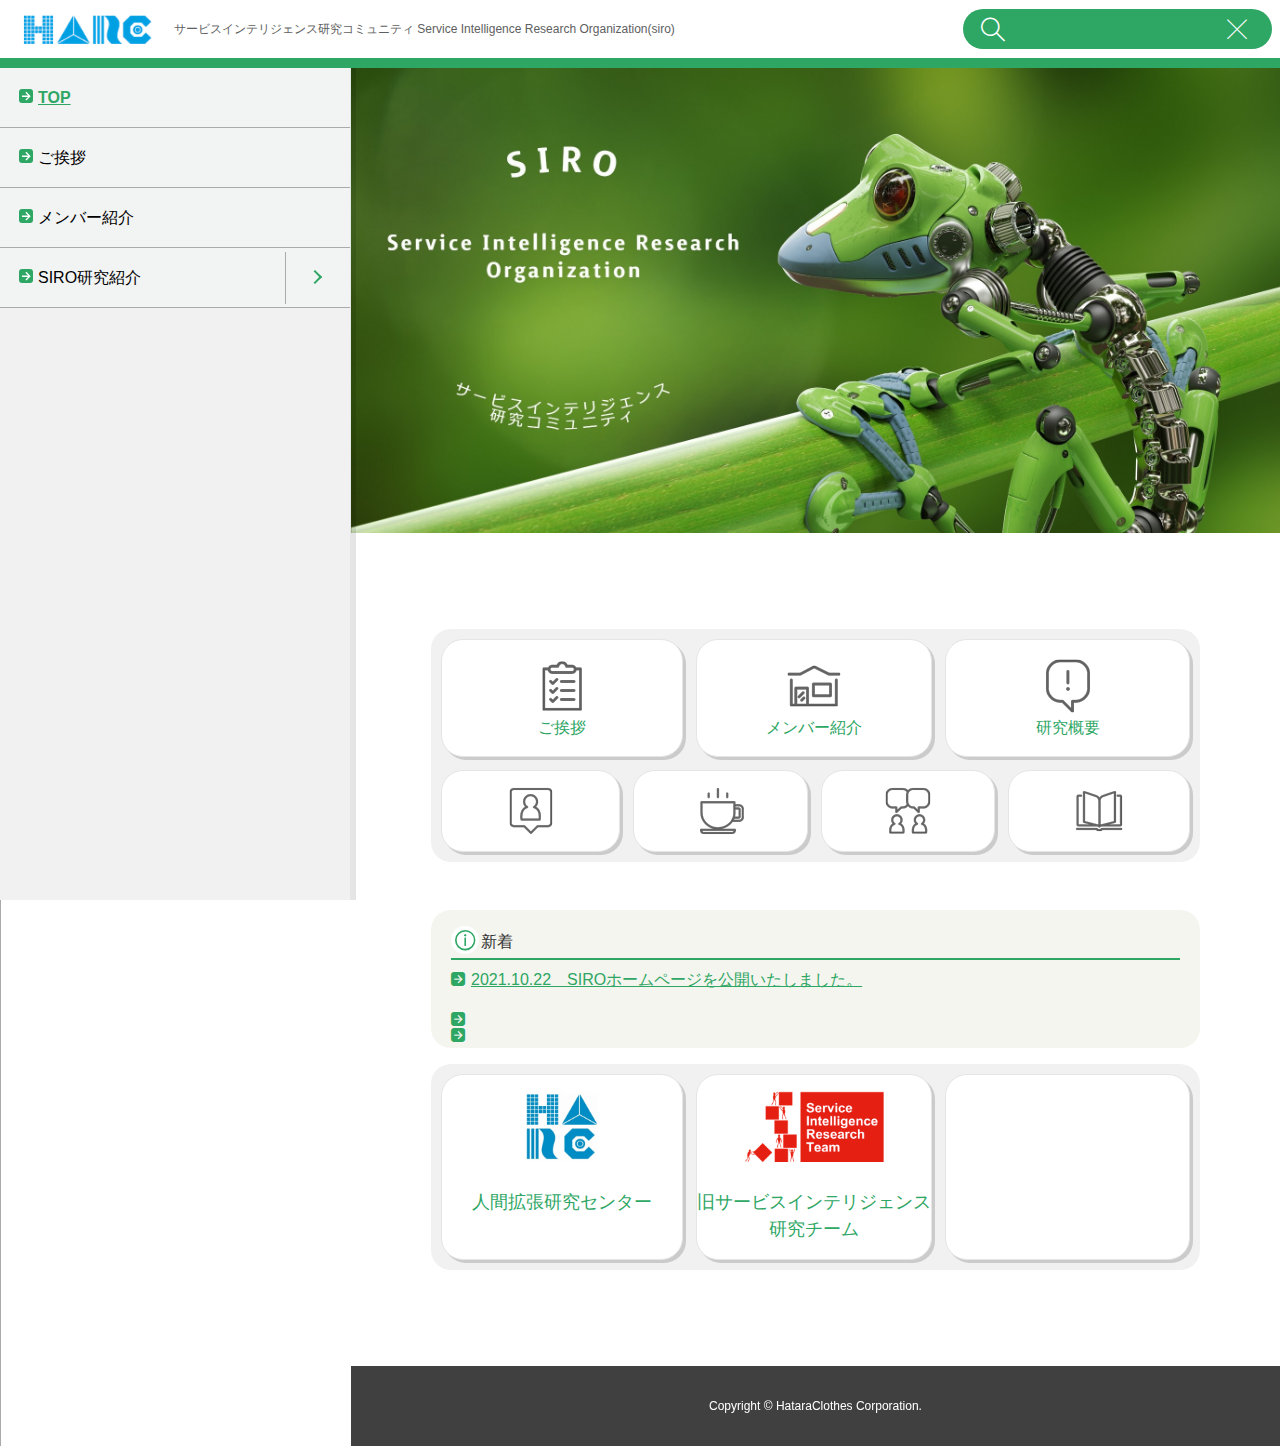
<file: index.html>
﻿
<!doctype html>
<html lang="ja">
<head>
    <!-- Required meta tags -->
    <meta charset="utf-8">
    <meta name="viewport" content="width=device-width, initial-scale=1, shrink-to-fit=no">
    <link rel="stylesheet" href="theme/css/reboot.css">
    <link rel="stylesheet" href="theme/css/style.css">
    <link rel="stylesheet" href="theme/ht-output-icon/style.css">
    <link rel="stylesheet" type="text/css" href="theme/slick/slick.css">
    <link rel="stylesheet" type="text/css" href="theme/slick/slick-theme.css">
    <script src="theme/js/jquery-2.2.0.min.js"></script>
    <script src="theme/slick/slick.js" type="text/javascript" charset="utf-8"></script>
    <title>サービスインテリジェンス研究コミュニティ Service Intelligence Research Organization(siro)</title>
</head>
<body>


<div class="op-body">
    
<header class="op-header-container">
    <div class="op-header-left-container">
        
<div id="" class="op-header-bland">
    <a href="index.html" class="op-header-logomark">
        <img src="theme/Resources/HARC_rogo.png">
    </a>
    <div class="op-header-title">サービスインテリジェンス研究コミュニティ Service Intelligence Research Organization(siro)</div>
</div>
    </div>
    <div class="op-header-right-container">
        <div class="op-header-control-container">
            <a href="#" class="op-header-control-search"></a>
            <a href="#" class="op-header-control-nav"></a>
        </div>
        <div class="op-header-search-container">
            <div class="op-header-search">
                <form method="get" action="search.html">
                    <input id="search_text" name="search_text" type="text" class="op-header-search-input" autocomplete="off"  >
                    <button type="reset" class="op-search-input-reset d-visible"></button>
                </form>
            </div>
        </div>
    </div>
</header>
<div class="op-contents-titile">TOP</div>
<span id="mark_page_name_tag" style="display: none;">TOP</span>
<span id="mark_page_tree_tag" style="display: none;"></span>

    <main class="op-contents">
        <nav class="op-contents-left">
            <ul class="op-contents-tree d-open">
                
<li class="op-contents-tree-item d-open">
    <div class="op-contents-tree-item-outer d-active">
        <div class="op-contents-tree-item-inner">
            <a href="index.html" class="op-contents-tree-label d-icon-arrow-right" title="TOP">
                TOP
            </a>
            <a href="#" class="op-contents-tree-expansion jsTreeExpansionIcon"></a>
        </div>
    </div>
    
</li>

<li class="op-contents-tree-item d-open">
    <div class="op-contents-tree-item-outer">
        <div class="op-contents-tree-item-inner">
            <a href="000000036296.html" class="op-contents-tree-label d-icon-arrow-right" title="ご挨拶">
                ご挨拶
            </a>
            <a href="#" class="op-contents-tree-expansion jsTreeExpansionIcon jsTreeExpansion"></a>
        </div>
    </div>
    
</li>

<li class="op-contents-tree-item d-open">
    <div class="op-contents-tree-item-outer">
        <div class="op-contents-tree-item-inner">
            <a href="000000036297.html" class="op-contents-tree-label d-icon-arrow-right" title="メンバー紹介">
                メンバー紹介
            </a>
            <a href="#" class="op-contents-tree-expansion jsTreeExpansionIcon jsTreeExpansion"></a>
        </div>
    </div>
    
</li>

<li class="op-contents-tree-item d-open">
    <div class="op-contents-tree-item-outer d-splitter">
        <div class="op-contents-tree-item-inner">
            <a href="000000108323.html" class="op-contents-tree-label d-icon-arrow-right d-has-expansion" title="SIRO研究紹介">
                SIRO研究紹介
            </a>
            <a href="#" class="op-contents-tree-expansion jsTreeExpansionIcon d-visible jsTreeExpansion"></a>
        </div>
    </div>
    <ul class="op-contents-tree">
<li class="op-contents-tree-item">
    <div class="op-contents-tree-item-outer d-splitter">
        <div class="op-contents-tree-item-inner">
            <a href="000000108335.html" class="op-contents-tree-label d-icon-arrow-right" title="設計者のデータ知識構造化">
                設計者のデータ知識構造化
            </a>
            <a href="#" class="op-contents-tree-expansion jsTreeExpansionIcon d-visible jsTreeExpansion"></a>
        </div>
    </div>
    
</li>

<li class="op-contents-tree-item">
    <div class="op-contents-tree-item-outer d-splitter">
        <div class="op-contents-tree-item-inner">
            <a href="000000108336.html" class="op-contents-tree-label d-icon-arrow-right" title="認知症ケア方法の知識構造化">
                認知症ケア方法の知識構造化
            </a>
            <a href="#" class="op-contents-tree-expansion jsTreeExpansionIcon d-visible jsTreeExpansion"></a>
        </div>
    </div>
    
</li>

<li class="op-contents-tree-item">
    <div class="op-contents-tree-item-outer d-splitter">
        <div class="op-contents-tree-item-inner">
            <a href="000000108337.html" class="op-contents-tree-label d-icon-arrow-right" title="製造業の作業知識構造化">
                製造業の作業知識構造化
            </a>
            <a href="#" class="op-contents-tree-expansion jsTreeExpansionIcon d-visible jsTreeExpansion"></a>
        </div>
    </div>
    
</li>
</ul>
</li>

            </ul>
        </nav>
        <div class="op-contents-right">
            <article>
    <div class="op-contents-top-img">
        <img src="theme/Resources/siro_top.jpg" alt="" />
    </div>
    <div class="op-contents-body-container">
        
<div class="d-block d-block-top-shortcut">
    
<div class="d-block d-block-table">
    <table class="d-no-bg d-no-border" style="width: 100%">
        <colgroup>
            <col>
        </colgroup>
        <tr><td >
<div class="d-block d-block-table">
    <table class="d-no-bg d-no-border" style="width: 100%">
        <colgroup>
            <col><col><col>
        </colgroup>
        <tr><td >
<div class="d-block d-block-link-btn">
    <a href="000000036296.html">
<div class="d-block d-no-margin">
    <div class="d-block-inner">
        <p style="font-weight: normal">
            <img data-entity-id="754858" src="theme/Resources/sample_pict_01.png"><br>ご挨拶
        </p>
    </div>
</div></a>
</div></td><td >
<div class="d-block d-block-link-btn">
    <a href="000000036297.html">
<div class="d-block d-no-margin">
    <div class="d-block-inner">
        <p style="font-weight: normal">
            <img data-entity-id="754859" src="theme/Resources/sample_pict_02.png"><br>メンバー紹介
        </p>
    </div>
</div></a>
</div></td><td >
<div class="d-block d-block-link-btn">
    <a href="000000108323.html#SIRO_gaiyou">
<div class="d-block d-no-margin">
    <div class="d-block-inner">
        <p style="font-weight: normal">
            <img data-entity-id="754860" src="theme/Resources/sample_pict_03.png"><br>研究概要
        </p>
    </div>
</div></a>
</div></td></tr>
    </table>
</div></td></tr><tr><td >
<div class="d-block d-block-table">
    <table class="d-no-bg d-no-border" style="width: 100%">
        <colgroup>
            <col><col><col><col>
        </colgroup>
        <tr><td >
<div class="d-block d-block-link-btn">
    <a href="#">
<div class="d-block d-no-margin">
    <div class="d-block-inner">
        <p style="font-weight: normal">
            <img data-entity-id="754861" src="theme/Resources/sample_pict_04.png">
        </p>
    </div>
</div></a>
</div></td><td >
<div class="d-block d-block-link-btn">
    <a href="#">
<div class="d-block d-no-margin">
    <div class="d-block-inner">
        <p style="font-weight: normal">
            <img data-entity-id="754862" src="theme/Resources/sample_pict_05.png">
        </p>
    </div>
</div></a>
</div></td><td >
<div class="d-block d-block-link-btn">
    <a href="#">
<div class="d-block d-no-margin">
    <div class="d-block-inner">
        <p style="font-weight: normal">
            <img data-entity-id="754863" src="theme/Resources/sample_pict_06.png">
        </p>
    </div>
</div></a>
</div></td><td >
<div class="d-block d-block-link-btn">
    <a href="#">
<div class="d-block d-no-margin">
    <div class="d-block-inner">
        <p style="font-weight: normal">
            <img data-entity-id="754864" src="theme/Resources/sample_pict_07.png">
        </p>
    </div>
</div></a>
</div></td></tr>
    </table>
</div></td></tr>
    </table>
</div>
</div>
<div class="d-block d-block-list-link-relation">
    <div class="d-block-head">
        

<div class="d-block d-no-margin">
    <p>
        新着
    </p>
</div>
    </div>
    <ul>
        

<li class="d-block">
    <div class="d-block">
        <a href="#">
            2021.10.22　SIROホームページを公開いたしました。
        </a>
    </div>
</li>
<li class="d-block">
    <div class="d-block">
        <a href="#">
            
        </a>
    </div>
</li>
<li class="d-block">
    <div class="d-block">
        <a href="#">
            
        </a>
    </div>
</li>
    </ul>
</div>
<div class="d-block d-block-top-shortcut">
    
<div class="d-block d-block-table">
    <table class="d-no-border" style="width: 100%">
        <colgroup>
            <col>
        </colgroup>
        <tr><td >
<div class="d-block d-block-table">
    <table class="d-no-border" style="width: 100%">
        <colgroup>
            <col><col><col>
        </colgroup>
        <tr><td >
<div class="d-block d-block-link-btn">
    <a href="https://unit.aist.go.jp/harc/SIRO.html" target="_blank">
<div class="d-block d-no-margin">
    <div class="d-block-inner">
        <p style="font-weight: normal">
            <img data-img-width="30" data-entity-id="2258030" style="width: 30%" src="theme/Resources/harc_icon.png"><br><span class="d-block-font-size-18"></span><br><span class="d-block-font-size-18">人間拡張研究センター</span>
        </p>
    </div>
</div></a>
</div></td><td >
<div class="d-block d-block-link-btn">
    <a href="https://www.airc.aist.go.jp/sirt/" target="_blank">
<div class="d-block d-no-margin">
    <div class="d-block-inner">
        <p style="font-weight: normal">
            <img data-img-width="60" style="width: 60%" src="theme/Resources/sirt_ Icon.png"><br><span class="d-block-font-size-18"></span><br><span class="d-block-font-size-18">旧サービスインテリジェンス研究チーム</span>
        </p>
    </div>
</div></a>
</div></td><td >
<div class="d-block d-block-link-btn">
    <a href="#">
<div class="d-block d-no-margin">
    <div class="d-block-inner">
        <p style="font-weight: normal">
            
        </p>
    </div>
</div></a>
</div></td></tr>
    </table>
</div></td></tr>
    </table>
</div>
</div>
    </div>
</article>
            
<footer class="op-footer-container">
    <div class="op-footer-copyright">
        
Copyright © HataraClothes Corporation.
    </div>
    <div class="op-btn-top-container">
        <a href="#" class="op-btn-top" id="page-top"></a>
    </div>
</footer>

        </div>
    </main>
    <div class="op-overlay-menu-container">
        <div class="op-overlay-menu-tree">
        </div>
    <div class="op-overlay-menu-search">
        <div class="op-overlay-menu-search-title"></div>
        </div>
    </div>
</div>


    <script src="theme/js/jquery.smoothScroll/jquery.easing.1.3.min.js"></script>
    <script src="theme/js/jquery.smoothScroll/jquery.smoothScroll.min.js"></script>
    <script src="theme/js/output_common.js"></script>
    <script src="theme/js/menu_copy.js"></script>
    <script>
        $(window).on('load', function() {
            var hash = window.location.hash.substring(1);
            if (hash) {
                var selector = '#' + escapeSelectorString(hash);
                var targetElement = $(selector);
                if (targetElement.length) {
                    var headerSize = 79;
                    if (window.matchMedia('(max-width:1023px)').matches) {
                        headerSize = 80;
                    }
                    var position = targetElement.offset().top - headerSize;
                    $('html, body').animate({
                        scrollTop : position
                    }, 0);
                }
            }
        });
        function escapeSelectorString(val) {
            return val.replace(/[ !"#$%&'()*+,.\/:;<=>?@\[\\\]^`{|}~]/g, "\\$&");
        }
    </script>
</body>
</html>
</file>
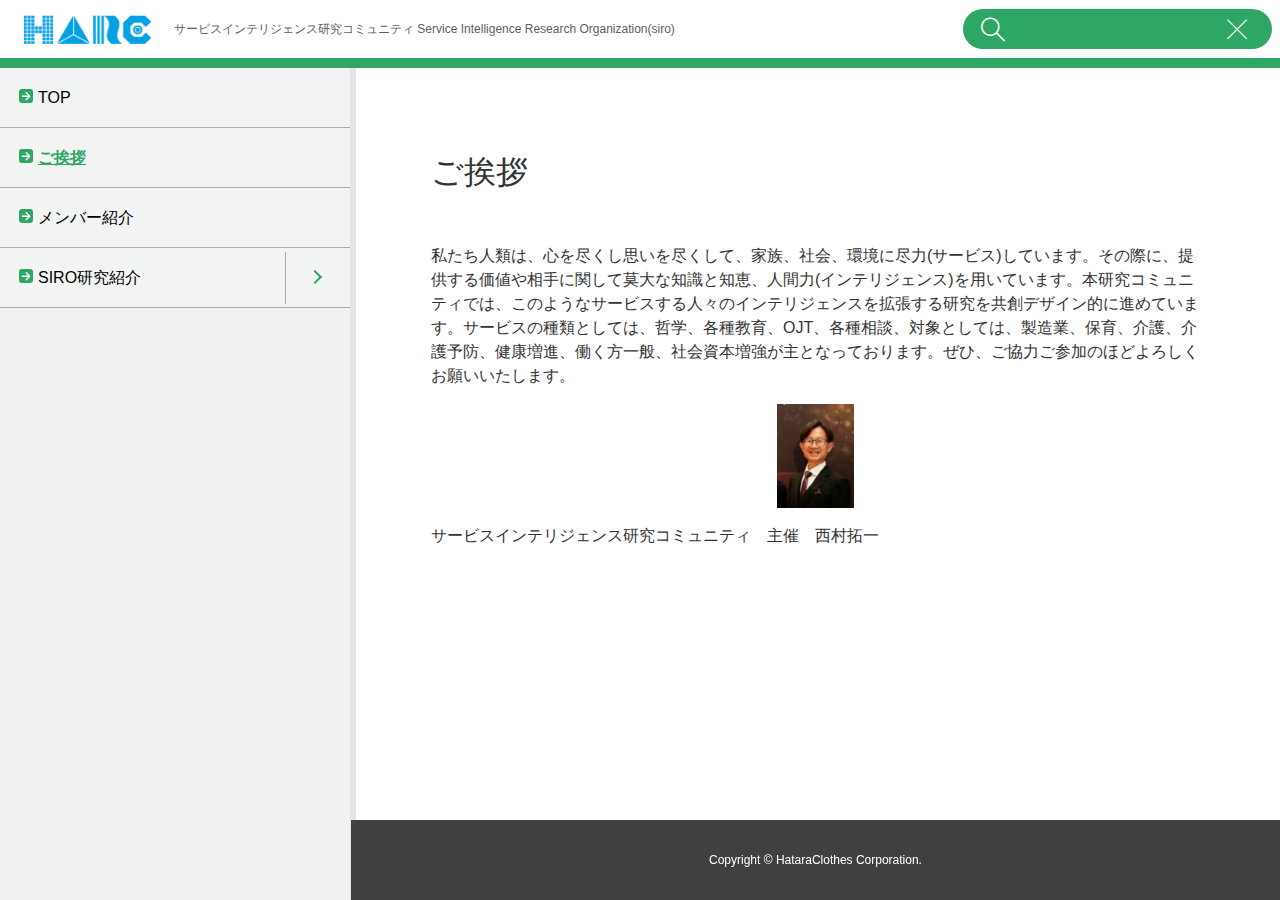
<file: 000000036296.html>
﻿
<!doctype html>
<html lang="ja">
<head>
    <!-- Required meta tags -->
    <meta charset="utf-8">
    <meta name="viewport" content="width=device-width, initial-scale=1, shrink-to-fit=no">
    <link rel="stylesheet" href="theme/css/reboot.css">
    <link rel="stylesheet" href="theme/css/style.css">
    <link rel="stylesheet" href="theme/ht-output-icon/style.css">
    <link rel="stylesheet" type="text/css" href="theme/slick/slick.css">
    <link rel="stylesheet" type="text/css" href="theme/slick/slick-theme.css">
    <script src="theme/js/jquery-2.2.0.min.js"></script>
    <script src="theme/slick/slick.js" type="text/javascript" charset="utf-8"></script>
    <title>サービスインテリジェンス研究コミュニティ Service Intelligence Research Organization(siro)</title>
</head>
<body>


<div class="op-body">
    
<header class="op-header-container">
    <div class="op-header-left-container">
        
<div id="" class="op-header-bland">
    <a href="index.html" class="op-header-logomark">
        <img src="theme/Resources/HARC_rogo.png">
    </a>
    <div class="op-header-title">サービスインテリジェンス研究コミュニティ Service Intelligence Research Organization(siro)</div>
</div>
    </div>
    <div class="op-header-right-container">
        <div class="op-header-control-container">
            <a href="#" class="op-header-control-search"></a>
            <a href="#" class="op-header-control-nav"></a>
        </div>
        <div class="op-header-search-container">
            <div class="op-header-search">
                <form method="get" action="search.html">
                    <input id="search_text" name="search_text" type="text" class="op-header-search-input" autocomplete="off"  >
                    <button type="reset" class="op-search-input-reset d-visible"></button>
                </form>
            </div>
        </div>
    </div>
</header>
<div class="op-contents-titile">ご挨拶</div>
<span id="mark_page_name_tag" style="display: none;">ご挨拶</span>
<span id="mark_page_tree_tag" style="display: none;"></span>

    <main class="op-contents">
        <nav class="op-contents-left">
            <ul class="op-contents-tree d-open">
                
<li class="op-contents-tree-item d-open">
    <div class="op-contents-tree-item-outer">
        <div class="op-contents-tree-item-inner">
            <a href="index.html" class="op-contents-tree-label d-icon-arrow-right" title="TOP">
                TOP
            </a>
            <a href="#" class="op-contents-tree-expansion jsTreeExpansionIcon"></a>
        </div>
    </div>
    
</li>

<li class="op-contents-tree-item d-open">
    <div class="op-contents-tree-item-outer d-active">
        <div class="op-contents-tree-item-inner">
            <a href="000000036296.html" class="op-contents-tree-label d-icon-arrow-right" title="ご挨拶">
                ご挨拶
            </a>
            <a href="#" class="op-contents-tree-expansion jsTreeExpansionIcon jsTreeExpansion"></a>
        </div>
    </div>
    
</li>

<li class="op-contents-tree-item d-open">
    <div class="op-contents-tree-item-outer">
        <div class="op-contents-tree-item-inner">
            <a href="000000036297.html" class="op-contents-tree-label d-icon-arrow-right" title="メンバー紹介">
                メンバー紹介
            </a>
            <a href="#" class="op-contents-tree-expansion jsTreeExpansionIcon jsTreeExpansion"></a>
        </div>
    </div>
    
</li>

<li class="op-contents-tree-item d-open">
    <div class="op-contents-tree-item-outer d-splitter">
        <div class="op-contents-tree-item-inner">
            <a href="000000108323.html" class="op-contents-tree-label d-icon-arrow-right d-has-expansion" title="SIRO研究紹介">
                SIRO研究紹介
            </a>
            <a href="#" class="op-contents-tree-expansion jsTreeExpansionIcon d-visible jsTreeExpansion"></a>
        </div>
    </div>
    <ul class="op-contents-tree">
<li class="op-contents-tree-item">
    <div class="op-contents-tree-item-outer d-splitter">
        <div class="op-contents-tree-item-inner">
            <a href="000000108335.html" class="op-contents-tree-label d-icon-arrow-right" title="設計者のデータ知識構造化">
                設計者のデータ知識構造化
            </a>
            <a href="#" class="op-contents-tree-expansion jsTreeExpansionIcon d-visible jsTreeExpansion"></a>
        </div>
    </div>
    
</li>

<li class="op-contents-tree-item">
    <div class="op-contents-tree-item-outer d-splitter">
        <div class="op-contents-tree-item-inner">
            <a href="000000108336.html" class="op-contents-tree-label d-icon-arrow-right" title="認知症ケア方法の知識構造化">
                認知症ケア方法の知識構造化
            </a>
            <a href="#" class="op-contents-tree-expansion jsTreeExpansionIcon d-visible jsTreeExpansion"></a>
        </div>
    </div>
    
</li>

<li class="op-contents-tree-item">
    <div class="op-contents-tree-item-outer d-splitter">
        <div class="op-contents-tree-item-inner">
            <a href="000000108337.html" class="op-contents-tree-label d-icon-arrow-right" title="製造業の作業知識構造化">
                製造業の作業知識構造化
            </a>
            <a href="#" class="op-contents-tree-expansion jsTreeExpansionIcon d-visible jsTreeExpansion"></a>
        </div>
    </div>
    
</li>
</ul>
</li>

            </ul>
        </nav>
        <div class="op-contents-right">
            <article class="op-contents-body-container">
    <div id="" class="d-block">
        <h1><p>ご挨拶</p></h1>
    </div>
    <div >
        
<div class="d-block d-no-margin">
    <div class="d-block-inner">
        <p style="font-weight: normal">
            私たち人類は、心を尽くし思いを尽くして、家族、社会、環境に尽力(サービス)しています。その際に、提供する価値や相手に関して莫大な知識と知恵、人間力(インテリジェンス)を用いています。本研究コミュニティでは、このようなサービスする人々のインテリジェンスを拡張する研究を共創デザイン的に進めています。サービスの種類としては、哲学、各種教育、OJT、各種相談、対象としては、製造業、保育、介護、介護予防、健康増進、働く方一般、社会資本増強が主となっております。ぜひ、ご協力ご参加のほどよろしくお願いいたします。
        </p>
    </div>
</div>
<div class="d-block d-block-img d-center">
    <div class="d-block-img-inner">
        <img src="theme/Resources/IMG_7039.jpg" width="10%">
    </div>
</div>
<div class="d-block d-no-margin">
    <div class="d-block-inner">
        <p style="font-weight: normal">
            サービスインテリジェンス研究コミュニティ　主催　西村拓一
        </p>
    </div>
</div>
    </div>
</article>
            
<footer class="op-footer-container">
    <div class="op-footer-copyright">
        
Copyright © HataraClothes Corporation.
    </div>
    <div class="op-btn-top-container">
        <a href="#" class="op-btn-top" id="page-top"></a>
    </div>
</footer>

        </div>
    </main>
    <div class="op-overlay-menu-container">
        <div class="op-overlay-menu-tree">
        </div>
    <div class="op-overlay-menu-search">
        <div class="op-overlay-menu-search-title"></div>
        </div>
    </div>
</div>


    <script src="theme/js/jquery.smoothScroll/jquery.easing.1.3.min.js"></script>
    <script src="theme/js/jquery.smoothScroll/jquery.smoothScroll.min.js"></script>
    <script src="theme/js/output_common.js"></script>
    <script src="theme/js/menu_copy.js"></script>
    <script>
        $(window).on('load', function() {
            var hash = window.location.hash.substring(1);
            if (hash) {
                var selector = '#' + escapeSelectorString(hash);
                var targetElement = $(selector);
                if (targetElement.length) {
                    var headerSize = 79;
                    if (window.matchMedia('(max-width:1023px)').matches) {
                        headerSize = 80;
                    }
                    var position = targetElement.offset().top - headerSize;
                    $('html, body').animate({
                        scrollTop : position
                    }, 0);
                }
            }
        });
        function escapeSelectorString(val) {
            return val.replace(/[ !"#$%&'()*+,.\/:;<=>?@\[\\\]^`{|}~]/g, "\\$&");
        }
    </script>
</body>
</html>
</file>
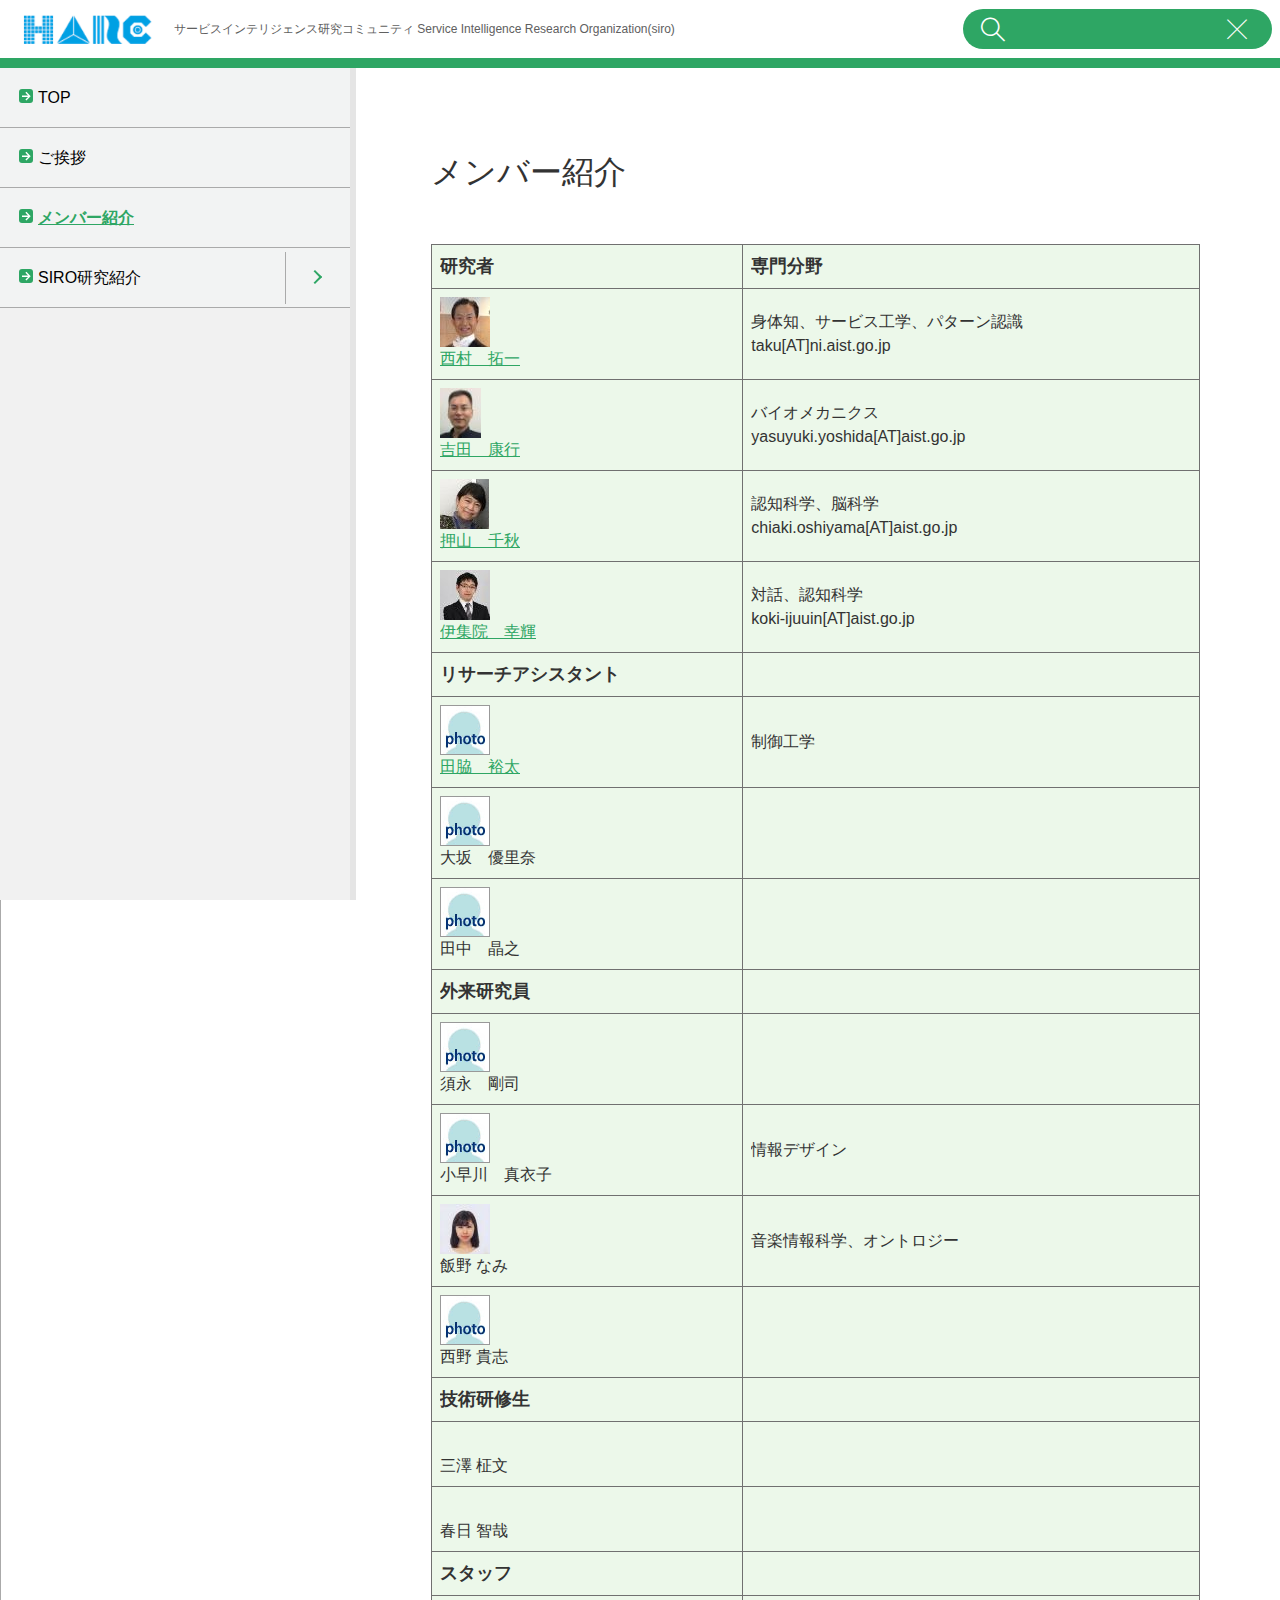
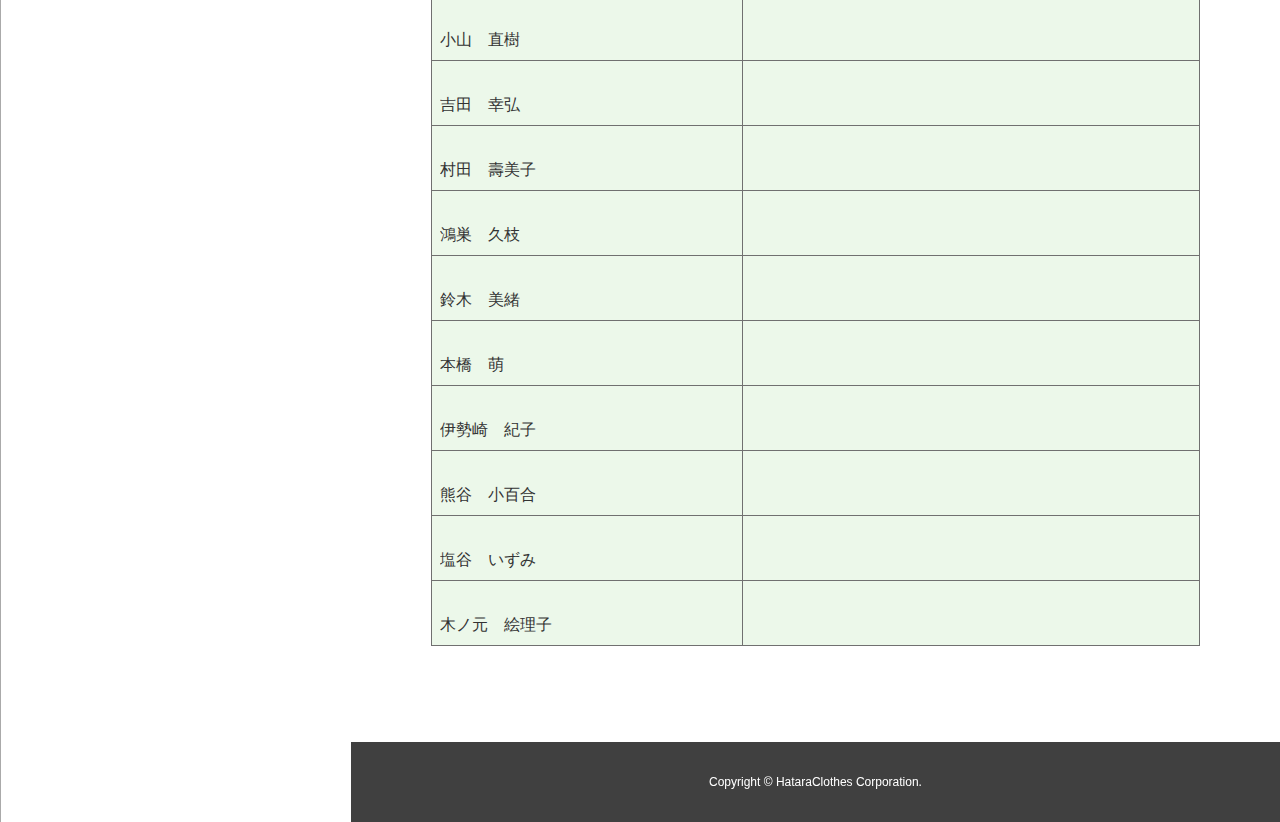
<file: 000000036297.html>
﻿
<!doctype html>
<html lang="ja">
<head>
    <!-- Required meta tags -->
    <meta charset="utf-8">
    <meta name="viewport" content="width=device-width, initial-scale=1, shrink-to-fit=no">
    <link rel="stylesheet" href="theme/css/reboot.css">
    <link rel="stylesheet" href="theme/css/style.css">
    <link rel="stylesheet" href="theme/ht-output-icon/style.css">
    <link rel="stylesheet" type="text/css" href="theme/slick/slick.css">
    <link rel="stylesheet" type="text/css" href="theme/slick/slick-theme.css">
    <script src="theme/js/jquery-2.2.0.min.js"></script>
    <script src="theme/slick/slick.js" type="text/javascript" charset="utf-8"></script>
    <title>サービスインテリジェンス研究コミュニティ Service Intelligence Research Organization(siro)</title>
</head>
<body>


<div class="op-body">
    
<header class="op-header-container">
    <div class="op-header-left-container">
        
<div id="" class="op-header-bland">
    <a href="index.html" class="op-header-logomark">
        <img src="theme/Resources/HARC_rogo.png">
    </a>
    <div class="op-header-title">サービスインテリジェンス研究コミュニティ Service Intelligence Research Organization(siro)</div>
</div>
    </div>
    <div class="op-header-right-container">
        <div class="op-header-control-container">
            <a href="#" class="op-header-control-search"></a>
            <a href="#" class="op-header-control-nav"></a>
        </div>
        <div class="op-header-search-container">
            <div class="op-header-search">
                <form method="get" action="search.html">
                    <input id="search_text" name="search_text" type="text" class="op-header-search-input" autocomplete="off"  >
                    <button type="reset" class="op-search-input-reset d-visible"></button>
                </form>
            </div>
        </div>
    </div>
</header>
<div class="op-contents-titile">メンバー紹介</div>
<span id="mark_page_name_tag" style="display: none;">メンバー紹介</span>
<span id="mark_page_tree_tag" style="display: none;"></span>

    <main class="op-contents">
        <nav class="op-contents-left">
            <ul class="op-contents-tree d-open">
                
<li class="op-contents-tree-item d-open">
    <div class="op-contents-tree-item-outer">
        <div class="op-contents-tree-item-inner">
            <a href="index.html" class="op-contents-tree-label d-icon-arrow-right" title="TOP">
                TOP
            </a>
            <a href="#" class="op-contents-tree-expansion jsTreeExpansionIcon"></a>
        </div>
    </div>
    
</li>

<li class="op-contents-tree-item d-open">
    <div class="op-contents-tree-item-outer">
        <div class="op-contents-tree-item-inner">
            <a href="000000036296.html" class="op-contents-tree-label d-icon-arrow-right" title="ご挨拶">
                ご挨拶
            </a>
            <a href="#" class="op-contents-tree-expansion jsTreeExpansionIcon jsTreeExpansion"></a>
        </div>
    </div>
    
</li>

<li class="op-contents-tree-item d-open">
    <div class="op-contents-tree-item-outer d-active">
        <div class="op-contents-tree-item-inner">
            <a href="000000036297.html" class="op-contents-tree-label d-icon-arrow-right" title="メンバー紹介">
                メンバー紹介
            </a>
            <a href="#" class="op-contents-tree-expansion jsTreeExpansionIcon jsTreeExpansion"></a>
        </div>
    </div>
    
</li>

<li class="op-contents-tree-item d-open">
    <div class="op-contents-tree-item-outer d-splitter">
        <div class="op-contents-tree-item-inner">
            <a href="000000108323.html" class="op-contents-tree-label d-icon-arrow-right d-has-expansion" title="SIRO研究紹介">
                SIRO研究紹介
            </a>
            <a href="#" class="op-contents-tree-expansion jsTreeExpansionIcon d-visible jsTreeExpansion"></a>
        </div>
    </div>
    <ul class="op-contents-tree">
<li class="op-contents-tree-item">
    <div class="op-contents-tree-item-outer d-splitter">
        <div class="op-contents-tree-item-inner">
            <a href="000000108335.html" class="op-contents-tree-label d-icon-arrow-right" title="設計者のデータ知識構造化">
                設計者のデータ知識構造化
            </a>
            <a href="#" class="op-contents-tree-expansion jsTreeExpansionIcon d-visible jsTreeExpansion"></a>
        </div>
    </div>
    
</li>

<li class="op-contents-tree-item">
    <div class="op-contents-tree-item-outer d-splitter">
        <div class="op-contents-tree-item-inner">
            <a href="000000108336.html" class="op-contents-tree-label d-icon-arrow-right" title="認知症ケア方法の知識構造化">
                認知症ケア方法の知識構造化
            </a>
            <a href="#" class="op-contents-tree-expansion jsTreeExpansionIcon d-visible jsTreeExpansion"></a>
        </div>
    </div>
    
</li>

<li class="op-contents-tree-item">
    <div class="op-contents-tree-item-outer d-splitter">
        <div class="op-contents-tree-item-inner">
            <a href="000000108337.html" class="op-contents-tree-label d-icon-arrow-right" title="製造業の作業知識構造化">
                製造業の作業知識構造化
            </a>
            <a href="#" class="op-contents-tree-expansion jsTreeExpansionIcon d-visible jsTreeExpansion"></a>
        </div>
    </div>
    
</li>
</ul>
</li>

            </ul>
        </nav>
        <div class="op-contents-right">
            <article class="op-contents-body-container">
    <div id="" class="d-block">
        <h1><p>メンバー紹介</p></h1>
    </div>
    <div >
        
<div class="d-block d-block-table">
    <table class="d-border-active" style="width: 100%">
        <colgroup>
            <col><col>
        </colgroup>
        <tr><td >
<div class="d-block d-no-margin">
    <div class="d-block-inner">
        <p style="font-weight: normal">
            <b><span class="d-block-font-size-18">研究者</span>　　　</b>
        </p>
    </div>
</div></td><td >
<div class="d-block d-no-margin">
    <div class="d-block-inner">
        <p style="font-weight: normal">
            <b><span class="d-block-font-size-18">専門分野</span></b>
        </p>
    </div>
</div></td></tr><tr><td >
<div class="d-block d-no-margin">
    <div class="d-block-inner">
        <p style="font-weight: normal">
            <img data-entity-id="2258027" src="theme/Resources/takuichi.nishimura.jpg">　<br><a target="_blank" href="https://researchmap.jp/taku/">西村　拓一</a>
        </p>
    </div>
</div></td><td >
<div class="d-block d-no-margin">
    <div class="d-block-inner">
        <p style="font-weight: normal">
            身体知、サービス工学、パターン認識
        </p>
    </div>
</div>
<div class="d-block d-no-margin">
    <div class="d-block-inner">
        <p style="font-weight: normal">
            taku[AT]ni.aist.go.jp
        </p>
    </div>
</div></td></tr><tr><td >
<div class="d-block d-no-margin">
    <div class="d-block-inner">
        <p style="font-weight: normal">
            <img data-entity-id="2253141" src="theme/Resources/yoshida yasuyuki(1).jpg">　<br><a data-inner-block-id="2153674" href="000000108323.html#Yoshida">吉田　康行</a>
        </p>
    </div>
</div></td><td >
<div class="d-block d-no-margin">
    <div class="d-block-inner">
        <p style="font-weight: normal">
            バイオメカニクス
        </p>
    </div>
</div>
<div class="d-block d-no-margin">
    <div class="d-block-inner">
        <p style="font-weight: normal">
            yasuyuki.yoshida[AT]aist.go.jp
        </p>
    </div>
</div></td></tr><tr><td >
<div class="d-block d-no-margin">
    <div class="d-block-inner">
        <p style="font-weight: normal">
            <img data-entity-id="2253142" src="theme/Resources/chiaki oshiyama(2).jpg">　<br><a data-inner-block-id="2153675" href="000000108323.html#oshiyama">押山　千秋</a>
        </p>
    </div>
</div></td><td >
<div class="d-block d-no-margin">
    <div class="d-block-inner">
        <p style="font-weight: normal">
            認知科学、脳科学
        </p>
    </div>
</div>
<div class="d-block d-no-margin">
    <div class="d-block-inner">
        <p style="font-weight: normal">
            chiaki.oshiyama[AT]aist.go.jp
        </p>
    </div>
</div></td></tr><tr><td >
<div class="d-block d-no-margin">
    <div class="d-block-inner">
        <p style="font-weight: normal">
            <img data-entity-id="2253143" src="theme/Resources/koki ijuin.jpg">　<br><a data-inner-block-id="2153676" href="000000108323.html#ijuin">伊集院　幸輝</a>
        </p>
    </div>
</div></td><td >
<div class="d-block d-no-margin">
    <div class="d-block-inner">
        <p style="font-weight: normal">
            対話、認知科学
        </p>
    </div>
</div>
<div class="d-block d-no-margin">
    <div class="d-block-inner">
        <p style="font-weight: normal">
            koki-ijuuin[AT]aist.go.jp
        </p>
    </div>
</div></td></tr><tr><td >
<div class="d-block d-no-margin">
    <div class="d-block-inner">
        <p style="font-weight: normal">
            <b><span class="d-block-font-size-18">リサーチアシスタント</span></b>
        </p>
    </div>
</div></td><td >
<div class="d-block d-no-margin">
    <div class="d-block-inner">
        <p style="font-weight: normal">
            
        </p>
    </div>
</div></td></tr><tr><td >
<div class="d-block d-no-margin">
    <div class="d-block-inner">
        <p style="font-weight: normal">
            <img data-entity-id="2253144" src="theme/Resources/member001 (1).png">　<br><a data-inner-block-id="2153677" href="000000108323.html#tawaki">田脇　裕太</a>
        </p>
    </div>
</div></td><td >
<div class="d-block d-no-margin">
    <div class="d-block-inner">
        <p style="font-weight: normal">
            制御工学
        </p>
    </div>
</div></td></tr><tr><td >
<div class="d-block d-no-margin">
    <div class="d-block-inner">
        <p style="font-weight: normal">
            <img data-entity-id="2253145" src="theme/Resources/member001 (1).png">　<br>大坂　優里奈
        </p>
    </div>
</div></td><td >
<div class="d-block d-no-margin">
    <div class="d-block-inner">
        <p style="font-weight: normal">
            
        </p>
    </div>
</div></td></tr><tr><td >
<div class="d-block d-no-margin">
    <div class="d-block-inner">
        <p style="font-weight: normal">
            <img data-entity-id="2253146" src="theme/Resources/member001 (1).png">　<br>田中　晶之
        </p>
    </div>
</div></td><td >
<div class="d-block d-no-margin">
    <div class="d-block-inner">
        <p style="font-weight: normal">
            
        </p>
    </div>
</div></td></tr><tr><td >
<div class="d-block d-no-margin">
    <div class="d-block-inner">
        <p style="font-weight: normal">
            <b><span class="d-block-font-size-18">外来研究員</span></b>
        </p>
    </div>
</div></td><td >
<div class="d-block d-no-margin">
    <div class="d-block-inner">
        <p style="font-weight: normal">
            
        </p>
    </div>
</div></td></tr><tr><td >
<div class="d-block d-no-margin">
    <div class="d-block-inner">
        <p style="font-weight: normal">
            <img data-entity-id="2253148" src="theme/Resources/member001 (1).png">　<br>須永　剛司
        </p>
    </div>
</div></td><td >
<div class="d-block d-no-margin">
    <div class="d-block-inner">
        <p style="font-weight: normal">
            
        </p>
    </div>
</div></td></tr><tr><td >
<div class="d-block d-no-margin">
    <div class="d-block-inner">
        <p style="font-weight: normal">
            <img data-entity-id="2253149" src="theme/Resources/member001 (1).png">　<br>小早川　真衣子
        </p>
    </div>
</div></td><td >
<div class="d-block d-no-margin">
    <div class="d-block-inner">
        <p style="font-weight: normal">
            情報デザイン
        </p>
    </div>
</div></td></tr><tr><td >
<div class="d-block d-no-margin">
    <div class="d-block-inner">
        <p style="font-weight: normal">
            <img data-entity-id="2253150" src="theme/Resources/nami iino.jpg">　<br>飯野 なみ
        </p>
    </div>
</div></td><td >
<div class="d-block d-no-margin">
    <div class="d-block-inner">
        <p style="font-weight: normal">
            音楽情報科学、オントロジー
        </p>
    </div>
</div></td></tr><tr><td >
<div class="d-block d-no-margin">
    <div class="d-block-inner">
        <p style="font-weight: normal">
            <img data-entity-id="2253151" src="theme/Resources/member001 (1).png">　<br>西野 貴志
        </p>
    </div>
</div></td><td >
<div class="d-block d-no-margin">
    <div class="d-block-inner">
        <p style="font-weight: normal">
            
        </p>
    </div>
</div></td></tr><tr><td >
<div class="d-block d-no-margin">
    <div class="d-block-inner">
        <p style="font-weight: normal">
            <b><span class="d-block-font-size-18">技術研修生</span></b>
        </p>
    </div>
</div></td><td >
<div class="d-block d-no-margin">
    <div class="d-block-inner">
        <p style="font-weight: normal">
            
        </p>
    </div>
</div></td></tr><tr><td >
<div class="d-block d-no-margin">
    <div class="d-block-inner">
        <p style="font-weight: normal">
            　<br>三澤 柾文
        </p>
    </div>
</div></td><td >
<div class="d-block d-no-margin">
    <div class="d-block-inner">
        <p style="font-weight: normal">
            
        </p>
    </div>
</div></td></tr><tr><td >
<div class="d-block d-no-margin">
    <div class="d-block-inner">
        <p style="font-weight: normal">
            　<br>春日 智哉
        </p>
    </div>
</div></td><td >
<div class="d-block d-no-margin">
    <div class="d-block-inner">
        <p style="font-weight: normal">
            
        </p>
    </div>
</div></td></tr><tr><td >
<div class="d-block d-no-margin">
    <div class="d-block-inner">
        <p style="font-weight: normal">
            <b><span class="d-block-font-size-18">スタッフ</span></b>
        </p>
    </div>
</div></td><td >
<div class="d-block d-no-margin">
    <div class="d-block-inner">
        <p style="font-weight: normal">
            
        </p>
    </div>
</div></td></tr><tr><td >
<div class="d-block d-no-margin">
    <div class="d-block-inner">
        <p style="font-weight: normal">
            　<br>小山　直樹
        </p>
    </div>
</div></td><td >
<div class="d-block d-no-margin">
    <div class="d-block-inner">
        <p style="font-weight: normal">
            
        </p>
    </div>
</div></td></tr><tr><td >
<div class="d-block d-no-margin">
    <div class="d-block-inner">
        <p style="font-weight: normal">
            　<br>吉田　幸弘
        </p>
    </div>
</div></td><td >
<div class="d-block d-no-margin">
    <div class="d-block-inner">
        <p style="font-weight: normal">
            
        </p>
    </div>
</div></td></tr><tr><td >
<div class="d-block d-no-margin">
    <div class="d-block-inner">
        <p style="font-weight: normal">
            　<br>村田　壽美子
        </p>
    </div>
</div></td><td >
<div class="d-block d-no-margin">
    <div class="d-block-inner">
        <p style="font-weight: normal">
            
        </p>
    </div>
</div></td></tr><tr><td >
<div class="d-block d-no-margin">
    <div class="d-block-inner">
        <p style="font-weight: normal">
            　<br>鴻巣　久枝
        </p>
    </div>
</div></td><td >
<div class="d-block d-no-margin">
    <div class="d-block-inner">
        <p style="font-weight: normal">
            
        </p>
    </div>
</div></td></tr><tr><td >
<div class="d-block d-no-margin">
    <div class="d-block-inner">
        <p style="font-weight: normal">
            　<br>鈴木　美緒
        </p>
    </div>
</div></td><td >
<div class="d-block d-no-margin">
    <div class="d-block-inner">
        <p style="font-weight: normal">
            
        </p>
    </div>
</div></td></tr><tr><td >
<div class="d-block d-no-margin">
    <div class="d-block-inner">
        <p style="font-weight: normal">
            　<br>本橋　萌
        </p>
    </div>
</div></td><td >
<div class="d-block d-no-margin">
    <div class="d-block-inner">
        <p style="font-weight: normal">
            
        </p>
    </div>
</div></td></tr><tr><td >
<div class="d-block d-no-margin">
    <div class="d-block-inner">
        <p style="font-weight: normal">
            　<br>伊勢崎　紀子
        </p>
    </div>
</div></td><td >
<div class="d-block d-no-margin">
    <div class="d-block-inner">
        <p style="font-weight: normal">
            
        </p>
    </div>
</div></td></tr><tr><td >
<div class="d-block d-no-margin">
    <div class="d-block-inner">
        <p style="font-weight: normal">
            　<br>熊谷　小百合
        </p>
    </div>
</div></td><td >
<div class="d-block d-no-margin">
    <div class="d-block-inner">
        <p style="font-weight: normal">
            
        </p>
    </div>
</div></td></tr><tr><td >
<div class="d-block d-no-margin">
    <div class="d-block-inner">
        <p style="font-weight: normal">
            　<br>塩谷　いずみ
        </p>
    </div>
</div></td><td >
<div class="d-block d-no-margin">
    <div class="d-block-inner">
        <p style="font-weight: normal">
            
        </p>
    </div>
</div></td></tr><tr><td >
<div class="d-block d-no-margin">
    <div class="d-block-inner">
        <p style="font-weight: normal">
            　<br>木ノ元　絵理子
        </p>
    </div>
</div></td><td >
<div class="d-block d-no-margin">
    <div class="d-block-inner">
        <p style="font-weight: normal">
            
        </p>
    </div>
</div></td></tr>
    </table>
</div>
    </div>
</article>
            
<footer class="op-footer-container">
    <div class="op-footer-copyright">
        
Copyright © HataraClothes Corporation.
    </div>
    <div class="op-btn-top-container">
        <a href="#" class="op-btn-top" id="page-top"></a>
    </div>
</footer>

        </div>
    </main>
    <div class="op-overlay-menu-container">
        <div class="op-overlay-menu-tree">
        </div>
    <div class="op-overlay-menu-search">
        <div class="op-overlay-menu-search-title"></div>
        </div>
    </div>
</div>


    <script src="theme/js/jquery.smoothScroll/jquery.easing.1.3.min.js"></script>
    <script src="theme/js/jquery.smoothScroll/jquery.smoothScroll.min.js"></script>
    <script src="theme/js/output_common.js"></script>
    <script src="theme/js/menu_copy.js"></script>
    <script>
        $(window).on('load', function() {
            var hash = window.location.hash.substring(1);
            if (hash) {
                var selector = '#' + escapeSelectorString(hash);
                var targetElement = $(selector);
                if (targetElement.length) {
                    var headerSize = 79;
                    if (window.matchMedia('(max-width:1023px)').matches) {
                        headerSize = 80;
                    }
                    var position = targetElement.offset().top - headerSize;
                    $('html, body').animate({
                        scrollTop : position
                    }, 0);
                }
            }
        });
        function escapeSelectorString(val) {
            return val.replace(/[ !"#$%&'()*+,.\/:;<=>?@\[\\\]^`{|}~]/g, "\\$&");
        }
    </script>
</body>
</html>
</file>
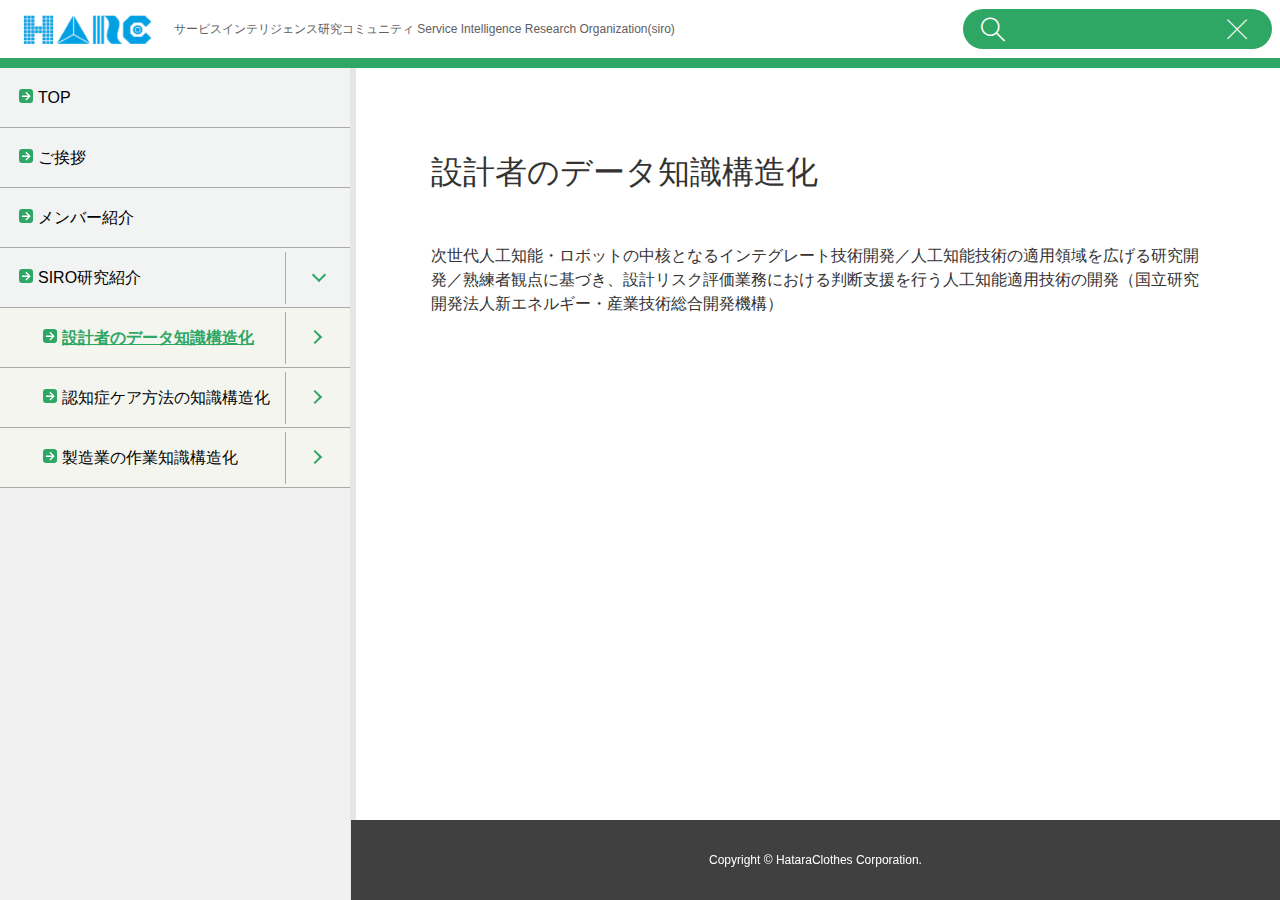
<file: 000000108335.html>
﻿
<!doctype html>
<html lang="ja">
<head>
    <!-- Required meta tags -->
    <meta charset="utf-8">
    <meta name="viewport" content="width=device-width, initial-scale=1, shrink-to-fit=no">
    <link rel="stylesheet" href="theme/css/reboot.css">
    <link rel="stylesheet" href="theme/css/style.css">
    <link rel="stylesheet" href="theme/ht-output-icon/style.css">
    <link rel="stylesheet" type="text/css" href="theme/slick/slick.css">
    <link rel="stylesheet" type="text/css" href="theme/slick/slick-theme.css">
    <script src="theme/js/jquery-2.2.0.min.js"></script>
    <script src="theme/slick/slick.js" type="text/javascript" charset="utf-8"></script>
    <title>サービスインテリジェンス研究コミュニティ Service Intelligence Research Organization(siro)</title>
</head>
<body>


<div class="op-body">
    
<header class="op-header-container">
    <div class="op-header-left-container">
        
<div id="" class="op-header-bland">
    <a href="index.html" class="op-header-logomark">
        <img src="theme/Resources/HARC_rogo.png">
    </a>
    <div class="op-header-title">サービスインテリジェンス研究コミュニティ Service Intelligence Research Organization(siro)</div>
</div>
    </div>
    <div class="op-header-right-container">
        <div class="op-header-control-container">
            <a href="#" class="op-header-control-search"></a>
            <a href="#" class="op-header-control-nav"></a>
        </div>
        <div class="op-header-search-container">
            <div class="op-header-search">
                <form method="get" action="search.html">
                    <input id="search_text" name="search_text" type="text" class="op-header-search-input" autocomplete="off"  >
                    <button type="reset" class="op-search-input-reset d-visible"></button>
                </form>
            </div>
        </div>
    </div>
</header>
<div class="op-contents-titile">設計者のデータ知識構造化</div>
<span id="mark_page_name_tag" style="display: none;">設計者のデータ知識構造化</span>
<span id="mark_page_tree_tag" style="display: none;">SIRO研究紹介</span>

    <main class="op-contents">
        <nav class="op-contents-left">
            <ul class="op-contents-tree d-open">
                
<li class="op-contents-tree-item d-open">
    <div class="op-contents-tree-item-outer">
        <div class="op-contents-tree-item-inner">
            <a href="index.html" class="op-contents-tree-label d-icon-arrow-right" title="TOP">
                TOP
            </a>
            <a href="#" class="op-contents-tree-expansion jsTreeExpansionIcon"></a>
        </div>
    </div>
    
</li>

<li class="op-contents-tree-item d-open">
    <div class="op-contents-tree-item-outer">
        <div class="op-contents-tree-item-inner">
            <a href="000000036296.html" class="op-contents-tree-label d-icon-arrow-right" title="ご挨拶">
                ご挨拶
            </a>
            <a href="#" class="op-contents-tree-expansion jsTreeExpansionIcon jsTreeExpansion"></a>
        </div>
    </div>
    
</li>

<li class="op-contents-tree-item d-open">
    <div class="op-contents-tree-item-outer">
        <div class="op-contents-tree-item-inner">
            <a href="000000036297.html" class="op-contents-tree-label d-icon-arrow-right" title="メンバー紹介">
                メンバー紹介
            </a>
            <a href="#" class="op-contents-tree-expansion jsTreeExpansionIcon jsTreeExpansion"></a>
        </div>
    </div>
    
</li>

<li class="op-contents-tree-item d-open">
    <div class="op-contents-tree-item-outer d-splitter">
        <div class="op-contents-tree-item-inner">
            <a href="000000108323.html" class="op-contents-tree-label d-icon-arrow-right d-has-expansion" title="SIRO研究紹介">
                SIRO研究紹介
            </a>
            <a href="#" class="op-contents-tree-expansion jsTreeExpansionIcon d-visible d-open jsTreeExpansion"></a>
        </div>
    </div>
    <ul class="op-contents-tree">
<li class="op-contents-tree-item d-open">
    <div class="op-contents-tree-item-outer d-splitter d-active">
        <div class="op-contents-tree-item-inner">
            <a href="000000108335.html" class="op-contents-tree-label d-icon-arrow-right" title="設計者のデータ知識構造化">
                設計者のデータ知識構造化
            </a>
            <a href="#" class="op-contents-tree-expansion jsTreeExpansionIcon d-visible jsTreeExpansion"></a>
        </div>
    </div>
    
</li>

<li class="op-contents-tree-item d-open">
    <div class="op-contents-tree-item-outer d-splitter">
        <div class="op-contents-tree-item-inner">
            <a href="000000108336.html" class="op-contents-tree-label d-icon-arrow-right" title="認知症ケア方法の知識構造化">
                認知症ケア方法の知識構造化
            </a>
            <a href="#" class="op-contents-tree-expansion jsTreeExpansionIcon d-visible jsTreeExpansion"></a>
        </div>
    </div>
    
</li>

<li class="op-contents-tree-item d-open">
    <div class="op-contents-tree-item-outer d-splitter">
        <div class="op-contents-tree-item-inner">
            <a href="000000108337.html" class="op-contents-tree-label d-icon-arrow-right" title="製造業の作業知識構造化">
                製造業の作業知識構造化
            </a>
            <a href="#" class="op-contents-tree-expansion jsTreeExpansionIcon d-visible jsTreeExpansion"></a>
        </div>
    </div>
    
</li>
</ul>
</li>

            </ul>
        </nav>
        <div class="op-contents-right">
            <article class="op-contents-body-container">
    <div id="" class="d-block">
        <h1><p>設計者のデータ知識構造化</p></h1>
    </div>
    <div >
        
<div class="d-block d-no-margin">
    <div class="d-block-inner">
        <p style="font-weight: normal">
            次世代人工知能・ロボットの中核となるインテグレート技術開発／人工知能技術の適用領域を広げる研究開発／熟練者観点に基づき、設計リスク評価業務における判断支援を行う人工知能適用技術の開発（国立研究開発法人新エネルギー・産業技術総合開発機構）
        </p>
    </div>
</div>
    </div>
</article>
            
<footer class="op-footer-container">
    <div class="op-footer-copyright">
        
Copyright © HataraClothes Corporation.
    </div>
    <div class="op-btn-top-container">
        <a href="#" class="op-btn-top" id="page-top"></a>
    </div>
</footer>

        </div>
    </main>
    <div class="op-overlay-menu-container">
        <div class="op-overlay-menu-tree">
        </div>
    <div class="op-overlay-menu-search">
        <div class="op-overlay-menu-search-title"></div>
        </div>
    </div>
</div>


    <script src="theme/js/jquery.smoothScroll/jquery.easing.1.3.min.js"></script>
    <script src="theme/js/jquery.smoothScroll/jquery.smoothScroll.min.js"></script>
    <script src="theme/js/output_common.js"></script>
    <script src="theme/js/menu_copy.js"></script>
    <script>
        $(window).on('load', function() {
            var hash = window.location.hash.substring(1);
            if (hash) {
                var selector = '#' + escapeSelectorString(hash);
                var targetElement = $(selector);
                if (targetElement.length) {
                    var headerSize = 79;
                    if (window.matchMedia('(max-width:1023px)').matches) {
                        headerSize = 80;
                    }
                    var position = targetElement.offset().top - headerSize;
                    $('html, body').animate({
                        scrollTop : position
                    }, 0);
                }
            }
        });
        function escapeSelectorString(val) {
            return val.replace(/[ !"#$%&'()*+,.\/:;<=>?@\[\\\]^`{|}~]/g, "\\$&");
        }
    </script>
</body>
</html>
</file>
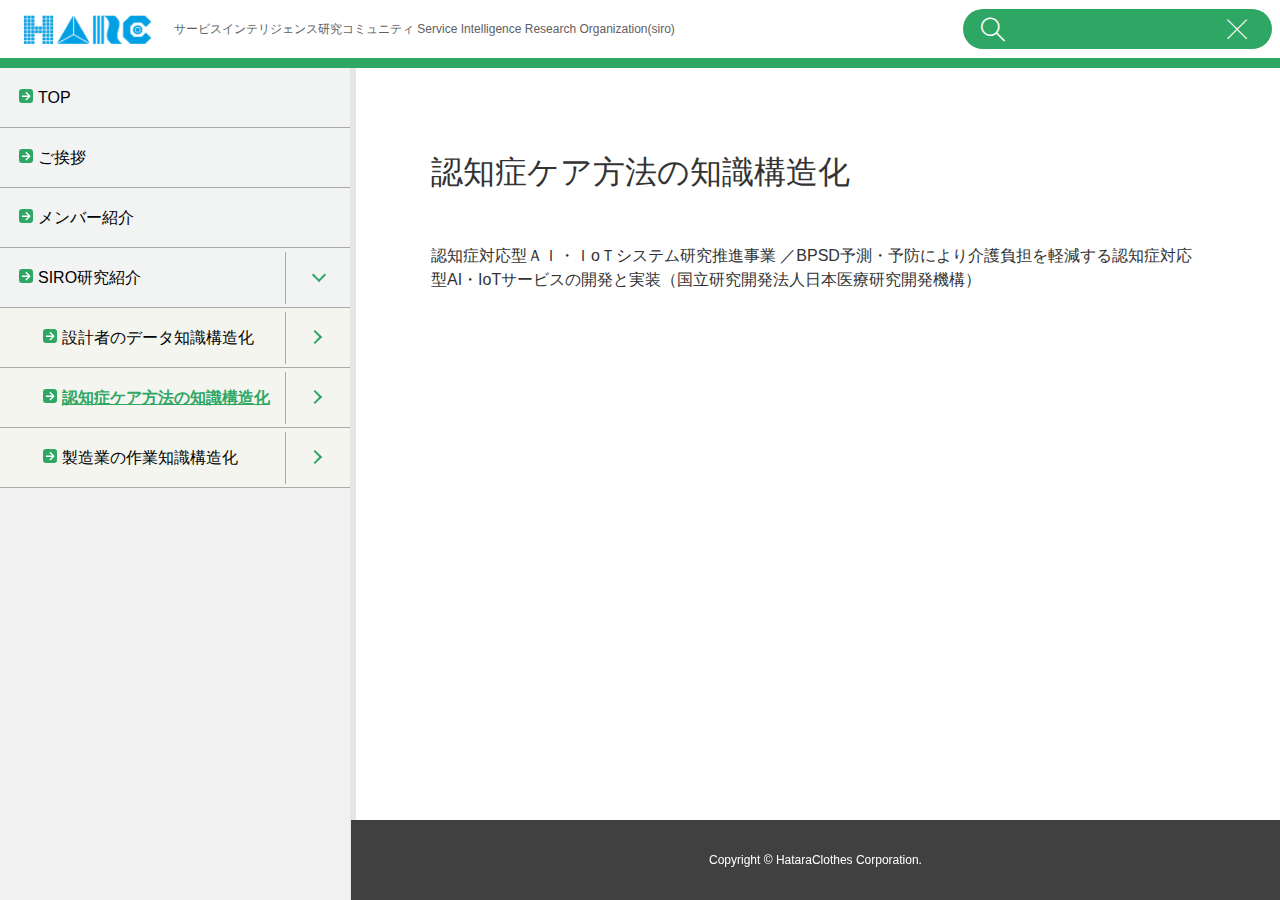
<file: 000000108336.html>
﻿
<!doctype html>
<html lang="ja">
<head>
    <!-- Required meta tags -->
    <meta charset="utf-8">
    <meta name="viewport" content="width=device-width, initial-scale=1, shrink-to-fit=no">
    <link rel="stylesheet" href="theme/css/reboot.css">
    <link rel="stylesheet" href="theme/css/style.css">
    <link rel="stylesheet" href="theme/ht-output-icon/style.css">
    <link rel="stylesheet" type="text/css" href="theme/slick/slick.css">
    <link rel="stylesheet" type="text/css" href="theme/slick/slick-theme.css">
    <script src="theme/js/jquery-2.2.0.min.js"></script>
    <script src="theme/slick/slick.js" type="text/javascript" charset="utf-8"></script>
    <title>サービスインテリジェンス研究コミュニティ Service Intelligence Research Organization(siro)</title>
</head>
<body>


<div class="op-body">
    
<header class="op-header-container">
    <div class="op-header-left-container">
        
<div id="" class="op-header-bland">
    <a href="index.html" class="op-header-logomark">
        <img src="theme/Resources/HARC_rogo.png">
    </a>
    <div class="op-header-title">サービスインテリジェンス研究コミュニティ Service Intelligence Research Organization(siro)</div>
</div>
    </div>
    <div class="op-header-right-container">
        <div class="op-header-control-container">
            <a href="#" class="op-header-control-search"></a>
            <a href="#" class="op-header-control-nav"></a>
        </div>
        <div class="op-header-search-container">
            <div class="op-header-search">
                <form method="get" action="search.html">
                    <input id="search_text" name="search_text" type="text" class="op-header-search-input" autocomplete="off"  >
                    <button type="reset" class="op-search-input-reset d-visible"></button>
                </form>
            </div>
        </div>
    </div>
</header>
<div class="op-contents-titile">認知症ケア方法の知識構造化</div>
<span id="mark_page_name_tag" style="display: none;">認知症ケア方法の知識構造化</span>
<span id="mark_page_tree_tag" style="display: none;">SIRO研究紹介</span>

    <main class="op-contents">
        <nav class="op-contents-left">
            <ul class="op-contents-tree d-open">
                
<li class="op-contents-tree-item d-open">
    <div class="op-contents-tree-item-outer">
        <div class="op-contents-tree-item-inner">
            <a href="index.html" class="op-contents-tree-label d-icon-arrow-right" title="TOP">
                TOP
            </a>
            <a href="#" class="op-contents-tree-expansion jsTreeExpansionIcon"></a>
        </div>
    </div>
    
</li>

<li class="op-contents-tree-item d-open">
    <div class="op-contents-tree-item-outer">
        <div class="op-contents-tree-item-inner">
            <a href="000000036296.html" class="op-contents-tree-label d-icon-arrow-right" title="ご挨拶">
                ご挨拶
            </a>
            <a href="#" class="op-contents-tree-expansion jsTreeExpansionIcon jsTreeExpansion"></a>
        </div>
    </div>
    
</li>

<li class="op-contents-tree-item d-open">
    <div class="op-contents-tree-item-outer">
        <div class="op-contents-tree-item-inner">
            <a href="000000036297.html" class="op-contents-tree-label d-icon-arrow-right" title="メンバー紹介">
                メンバー紹介
            </a>
            <a href="#" class="op-contents-tree-expansion jsTreeExpansionIcon jsTreeExpansion"></a>
        </div>
    </div>
    
</li>

<li class="op-contents-tree-item d-open">
    <div class="op-contents-tree-item-outer d-splitter">
        <div class="op-contents-tree-item-inner">
            <a href="000000108323.html" class="op-contents-tree-label d-icon-arrow-right d-has-expansion" title="SIRO研究紹介">
                SIRO研究紹介
            </a>
            <a href="#" class="op-contents-tree-expansion jsTreeExpansionIcon d-visible d-open jsTreeExpansion"></a>
        </div>
    </div>
    <ul class="op-contents-tree">
<li class="op-contents-tree-item d-open">
    <div class="op-contents-tree-item-outer d-splitter">
        <div class="op-contents-tree-item-inner">
            <a href="000000108335.html" class="op-contents-tree-label d-icon-arrow-right" title="設計者のデータ知識構造化">
                設計者のデータ知識構造化
            </a>
            <a href="#" class="op-contents-tree-expansion jsTreeExpansionIcon d-visible jsTreeExpansion"></a>
        </div>
    </div>
    
</li>

<li class="op-contents-tree-item d-open">
    <div class="op-contents-tree-item-outer d-splitter d-active">
        <div class="op-contents-tree-item-inner">
            <a href="000000108336.html" class="op-contents-tree-label d-icon-arrow-right" title="認知症ケア方法の知識構造化">
                認知症ケア方法の知識構造化
            </a>
            <a href="#" class="op-contents-tree-expansion jsTreeExpansionIcon d-visible jsTreeExpansion"></a>
        </div>
    </div>
    
</li>

<li class="op-contents-tree-item d-open">
    <div class="op-contents-tree-item-outer d-splitter">
        <div class="op-contents-tree-item-inner">
            <a href="000000108337.html" class="op-contents-tree-label d-icon-arrow-right" title="製造業の作業知識構造化">
                製造業の作業知識構造化
            </a>
            <a href="#" class="op-contents-tree-expansion jsTreeExpansionIcon d-visible jsTreeExpansion"></a>
        </div>
    </div>
    
</li>
</ul>
</li>

            </ul>
        </nav>
        <div class="op-contents-right">
            <article class="op-contents-body-container">
    <div id="" class="d-block">
        <h1><p>認知症ケア方法の知識構造化</p></h1>
    </div>
    <div >
        
<div class="d-block d-no-margin">
    <div class="d-block-inner">
        <p style="font-weight: normal">
            認知症対応型ＡＩ・ＩoＴシステム研究推進事業 ／BPSD予測・予防により介護負担を軽減する認知症対応型AI・IoTサービスの開発と実装（国立研究開発法人日本医療研究開発機構）&nbsp;
        </p>
    </div>
</div>
    </div>
</article>
            
<footer class="op-footer-container">
    <div class="op-footer-copyright">
        
Copyright © HataraClothes Corporation.
    </div>
    <div class="op-btn-top-container">
        <a href="#" class="op-btn-top" id="page-top"></a>
    </div>
</footer>

        </div>
    </main>
    <div class="op-overlay-menu-container">
        <div class="op-overlay-menu-tree">
        </div>
    <div class="op-overlay-menu-search">
        <div class="op-overlay-menu-search-title"></div>
        </div>
    </div>
</div>


    <script src="theme/js/jquery.smoothScroll/jquery.easing.1.3.min.js"></script>
    <script src="theme/js/jquery.smoothScroll/jquery.smoothScroll.min.js"></script>
    <script src="theme/js/output_common.js"></script>
    <script src="theme/js/menu_copy.js"></script>
    <script>
        $(window).on('load', function() {
            var hash = window.location.hash.substring(1);
            if (hash) {
                var selector = '#' + escapeSelectorString(hash);
                var targetElement = $(selector);
                if (targetElement.length) {
                    var headerSize = 79;
                    if (window.matchMedia('(max-width:1023px)').matches) {
                        headerSize = 80;
                    }
                    var position = targetElement.offset().top - headerSize;
                    $('html, body').animate({
                        scrollTop : position
                    }, 0);
                }
            }
        });
        function escapeSelectorString(val) {
            return val.replace(/[ !"#$%&'()*+,.\/:;<=>?@\[\\\]^`{|}~]/g, "\\$&");
        }
    </script>
</body>
</html>
</file>
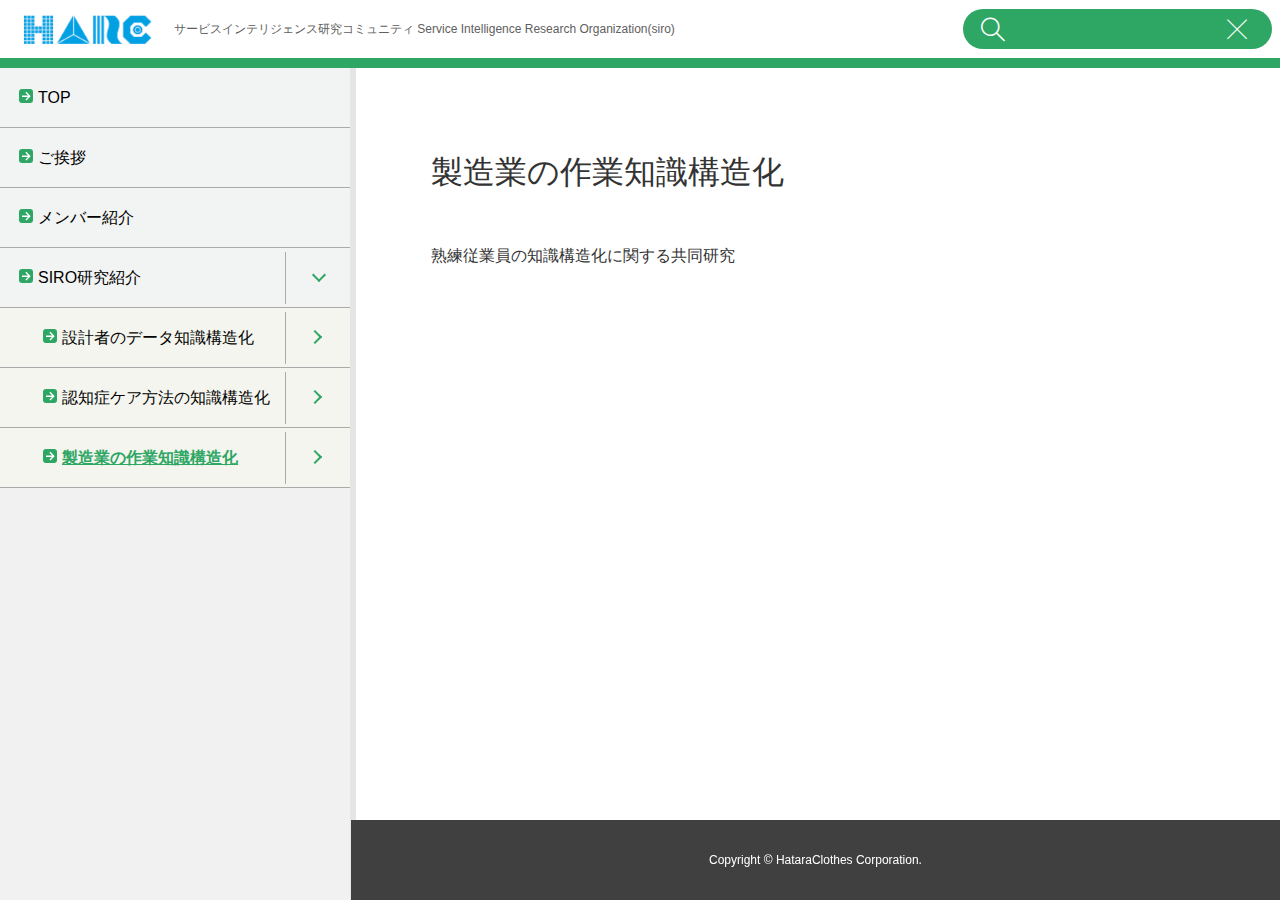
<file: 000000108337.html>
﻿
<!doctype html>
<html lang="ja">
<head>
    <!-- Required meta tags -->
    <meta charset="utf-8">
    <meta name="viewport" content="width=device-width, initial-scale=1, shrink-to-fit=no">
    <link rel="stylesheet" href="theme/css/reboot.css">
    <link rel="stylesheet" href="theme/css/style.css">
    <link rel="stylesheet" href="theme/ht-output-icon/style.css">
    <link rel="stylesheet" type="text/css" href="theme/slick/slick.css">
    <link rel="stylesheet" type="text/css" href="theme/slick/slick-theme.css">
    <script src="theme/js/jquery-2.2.0.min.js"></script>
    <script src="theme/slick/slick.js" type="text/javascript" charset="utf-8"></script>
    <title>サービスインテリジェンス研究コミュニティ Service Intelligence Research Organization(siro)</title>
</head>
<body>


<div class="op-body">
    
<header class="op-header-container">
    <div class="op-header-left-container">
        
<div id="" class="op-header-bland">
    <a href="index.html" class="op-header-logomark">
        <img src="theme/Resources/HARC_rogo.png">
    </a>
    <div class="op-header-title">サービスインテリジェンス研究コミュニティ Service Intelligence Research Organization(siro)</div>
</div>
    </div>
    <div class="op-header-right-container">
        <div class="op-header-control-container">
            <a href="#" class="op-header-control-search"></a>
            <a href="#" class="op-header-control-nav"></a>
        </div>
        <div class="op-header-search-container">
            <div class="op-header-search">
                <form method="get" action="search.html">
                    <input id="search_text" name="search_text" type="text" class="op-header-search-input" autocomplete="off"  >
                    <button type="reset" class="op-search-input-reset d-visible"></button>
                </form>
            </div>
        </div>
    </div>
</header>
<div class="op-contents-titile">製造業の作業知識構造化</div>
<span id="mark_page_name_tag" style="display: none;">製造業の作業知識構造化</span>
<span id="mark_page_tree_tag" style="display: none;">SIRO研究紹介</span>

    <main class="op-contents">
        <nav class="op-contents-left">
            <ul class="op-contents-tree d-open">
                
<li class="op-contents-tree-item d-open">
    <div class="op-contents-tree-item-outer">
        <div class="op-contents-tree-item-inner">
            <a href="index.html" class="op-contents-tree-label d-icon-arrow-right" title="TOP">
                TOP
            </a>
            <a href="#" class="op-contents-tree-expansion jsTreeExpansionIcon"></a>
        </div>
    </div>
    
</li>

<li class="op-contents-tree-item d-open">
    <div class="op-contents-tree-item-outer">
        <div class="op-contents-tree-item-inner">
            <a href="000000036296.html" class="op-contents-tree-label d-icon-arrow-right" title="ご挨拶">
                ご挨拶
            </a>
            <a href="#" class="op-contents-tree-expansion jsTreeExpansionIcon jsTreeExpansion"></a>
        </div>
    </div>
    
</li>

<li class="op-contents-tree-item d-open">
    <div class="op-contents-tree-item-outer">
        <div class="op-contents-tree-item-inner">
            <a href="000000036297.html" class="op-contents-tree-label d-icon-arrow-right" title="メンバー紹介">
                メンバー紹介
            </a>
            <a href="#" class="op-contents-tree-expansion jsTreeExpansionIcon jsTreeExpansion"></a>
        </div>
    </div>
    
</li>

<li class="op-contents-tree-item d-open">
    <div class="op-contents-tree-item-outer d-splitter">
        <div class="op-contents-tree-item-inner">
            <a href="000000108323.html" class="op-contents-tree-label d-icon-arrow-right d-has-expansion" title="SIRO研究紹介">
                SIRO研究紹介
            </a>
            <a href="#" class="op-contents-tree-expansion jsTreeExpansionIcon d-visible d-open jsTreeExpansion"></a>
        </div>
    </div>
    <ul class="op-contents-tree">
<li class="op-contents-tree-item d-open">
    <div class="op-contents-tree-item-outer d-splitter">
        <div class="op-contents-tree-item-inner">
            <a href="000000108335.html" class="op-contents-tree-label d-icon-arrow-right" title="設計者のデータ知識構造化">
                設計者のデータ知識構造化
            </a>
            <a href="#" class="op-contents-tree-expansion jsTreeExpansionIcon d-visible jsTreeExpansion"></a>
        </div>
    </div>
    
</li>

<li class="op-contents-tree-item d-open">
    <div class="op-contents-tree-item-outer d-splitter">
        <div class="op-contents-tree-item-inner">
            <a href="000000108336.html" class="op-contents-tree-label d-icon-arrow-right" title="認知症ケア方法の知識構造化">
                認知症ケア方法の知識構造化
            </a>
            <a href="#" class="op-contents-tree-expansion jsTreeExpansionIcon d-visible jsTreeExpansion"></a>
        </div>
    </div>
    
</li>

<li class="op-contents-tree-item d-open">
    <div class="op-contents-tree-item-outer d-splitter d-active">
        <div class="op-contents-tree-item-inner">
            <a href="000000108337.html" class="op-contents-tree-label d-icon-arrow-right" title="製造業の作業知識構造化">
                製造業の作業知識構造化
            </a>
            <a href="#" class="op-contents-tree-expansion jsTreeExpansionIcon d-visible jsTreeExpansion"></a>
        </div>
    </div>
    
</li>
</ul>
</li>

            </ul>
        </nav>
        <div class="op-contents-right">
            <article class="op-contents-body-container">
    <div id="" class="d-block">
        <h1><p>製造業の作業知識構造化</p></h1>
    </div>
    <div >
        
<div class="d-block d-no-margin">
    <div class="d-block-inner">
        <p style="font-weight: normal">
            熟練従業員の知識構造化に関する共同研究
        </p>
    </div>
</div>
    </div>
</article>
            
<footer class="op-footer-container">
    <div class="op-footer-copyright">
        
Copyright © HataraClothes Corporation.
    </div>
    <div class="op-btn-top-container">
        <a href="#" class="op-btn-top" id="page-top"></a>
    </div>
</footer>

        </div>
    </main>
    <div class="op-overlay-menu-container">
        <div class="op-overlay-menu-tree">
        </div>
    <div class="op-overlay-menu-search">
        <div class="op-overlay-menu-search-title"></div>
        </div>
    </div>
</div>


    <script src="theme/js/jquery.smoothScroll/jquery.easing.1.3.min.js"></script>
    <script src="theme/js/jquery.smoothScroll/jquery.smoothScroll.min.js"></script>
    <script src="theme/js/output_common.js"></script>
    <script src="theme/js/menu_copy.js"></script>
    <script>
        $(window).on('load', function() {
            var hash = window.location.hash.substring(1);
            if (hash) {
                var selector = '#' + escapeSelectorString(hash);
                var targetElement = $(selector);
                if (targetElement.length) {
                    var headerSize = 79;
                    if (window.matchMedia('(max-width:1023px)').matches) {
                        headerSize = 80;
                    }
                    var position = targetElement.offset().top - headerSize;
                    $('html, body').animate({
                        scrollTop : position
                    }, 0);
                }
            }
        });
        function escapeSelectorString(val) {
            return val.replace(/[ !"#$%&'()*+,.\/:;<=>?@\[\\\]^`{|}~]/g, "\\$&");
        }
    </script>
</body>
</html>
</file>
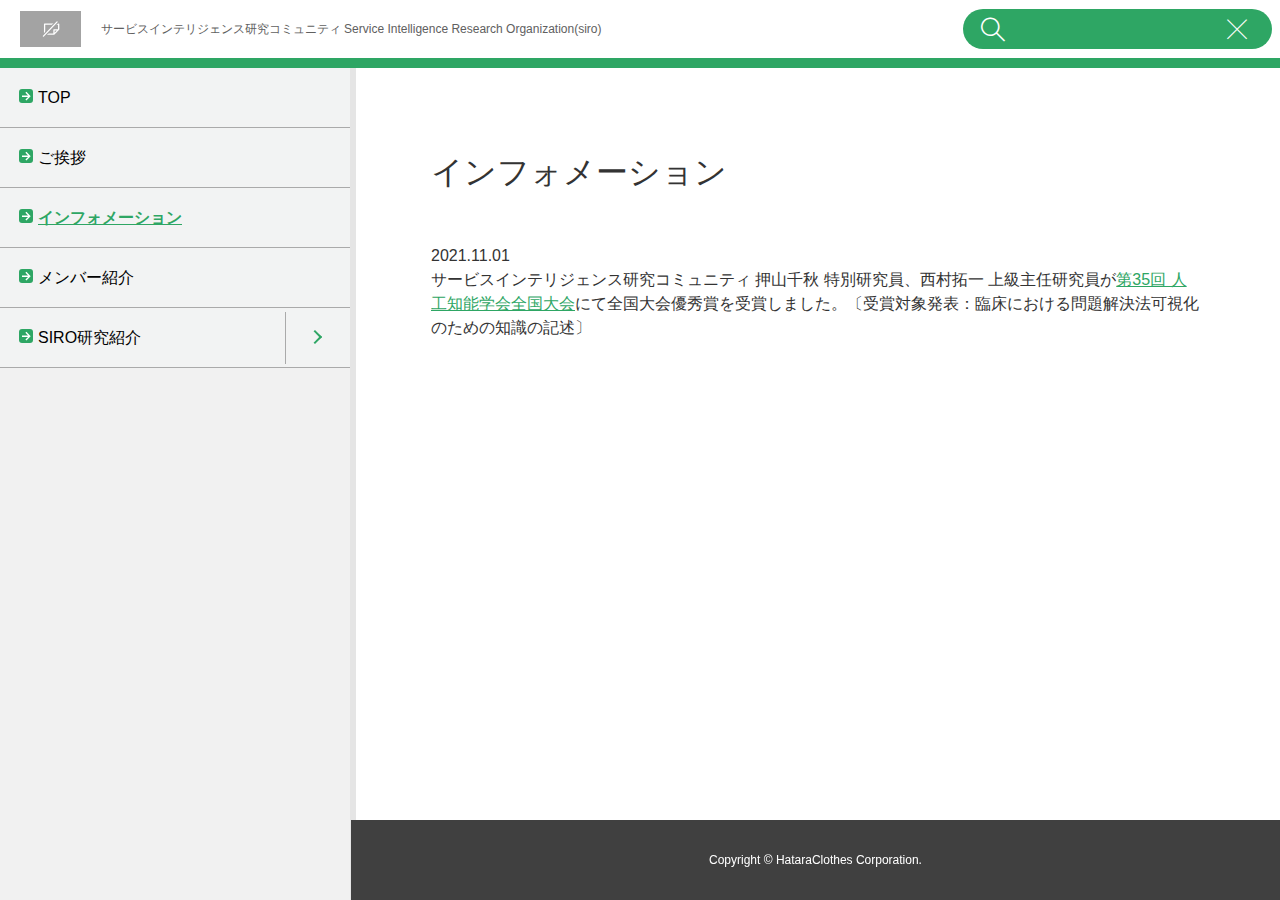
<file: 000000109886.html>
﻿
<!doctype html>
<html lang="ja">
<head>
    <!-- Required meta tags -->
    <meta charset="utf-8">
    <meta name="viewport" content="width=device-width, initial-scale=1, shrink-to-fit=no">
    <link rel="stylesheet" href="theme/css/reboot.css">
    <link rel="stylesheet" href="theme/css/style.css">
    <link rel="stylesheet" href="theme/ht-output-icon/style.css">
    <link rel="stylesheet" type="text/css" href="theme/slick/slick.css">
    <link rel="stylesheet" type="text/css" href="theme/slick/slick-theme.css">
    <script src="theme/js/jquery-2.2.0.min.js"></script>
    <script src="theme/slick/slick.js" type="text/javascript" charset="utf-8"></script>
    <title>サービスインテリジェンス研究コミュニティ Service Intelligence Research Organization(siro)</title>
</head>
<body>


<div class="op-body">
    
<header class="op-header-container">
    <div class="op-header-left-container">
        
<div id="" class="op-header-bland">
    <a href="index.html" class="op-header-logomark">
        <img src="theme/images/file_undefined.svg">
    </a>
    <div class="op-header-title">サービスインテリジェンス研究コミュニティ Service Intelligence Research Organization(siro)</div>
</div>
    </div>
    <div class="op-header-right-container">
        <div class="op-header-control-container">
            <a href="#" class="op-header-control-search"></a>
            <a href="#" class="op-header-control-nav"></a>
        </div>
        <div class="op-header-search-container">
            <div class="op-header-search">
                <form method="get" action="search.html">
                    <input id="search_text" name="search_text" type="text" class="op-header-search-input" autocomplete="off"  >
                    <button type="reset" class="op-search-input-reset d-visible"></button>
                </form>
            </div>
        </div>
    </div>
</header>
<div class="op-contents-titile">インフォメーション</div>
<span id="mark_page_name_tag" style="display: none;">インフォメーション</span>
<span id="mark_page_tree_tag" style="display: none;"></span>

    <main class="op-contents">
        <nav class="op-contents-left">
            <ul class="op-contents-tree d-open">
                
<li class="op-contents-tree-item d-open">
    <div class="op-contents-tree-item-outer">
        <div class="op-contents-tree-item-inner">
            <a href="index.html" class="op-contents-tree-label d-icon-arrow-right" title="TOP">
                TOP
            </a>
            <a href="#" class="op-contents-tree-expansion jsTreeExpansionIcon"></a>
        </div>
    </div>
    
</li>

<li class="op-contents-tree-item d-open">
    <div class="op-contents-tree-item-outer">
        <div class="op-contents-tree-item-inner">
            <a href="000000036296.html" class="op-contents-tree-label d-icon-arrow-right" title="ご挨拶">
                ご挨拶
            </a>
            <a href="#" class="op-contents-tree-expansion jsTreeExpansionIcon jsTreeExpansion"></a>
        </div>
    </div>
    
</li>

<li class="op-contents-tree-item d-open">
    <div class="op-contents-tree-item-outer d-active">
        <div class="op-contents-tree-item-inner">
            <a href="000000109886.html" class="op-contents-tree-label d-icon-arrow-right" title="インフォメーション">
                インフォメーション
            </a>
            <a href="#" class="op-contents-tree-expansion jsTreeExpansionIcon jsTreeExpansion"></a>
        </div>
    </div>
    
</li>

<li class="op-contents-tree-item d-open">
    <div class="op-contents-tree-item-outer">
        <div class="op-contents-tree-item-inner">
            <a href="000000036297.html" class="op-contents-tree-label d-icon-arrow-right" title="メンバー紹介">
                メンバー紹介
            </a>
            <a href="#" class="op-contents-tree-expansion jsTreeExpansionIcon jsTreeExpansion"></a>
        </div>
    </div>
    
</li>

<li class="op-contents-tree-item d-open">
    <div class="op-contents-tree-item-outer d-splitter">
        <div class="op-contents-tree-item-inner">
            <a href="000000108323.html" class="op-contents-tree-label d-icon-arrow-right d-has-expansion" title="SIRO研究紹介">
                SIRO研究紹介
            </a>
            <a href="#" class="op-contents-tree-expansion jsTreeExpansionIcon d-visible jsTreeExpansion"></a>
        </div>
    </div>
    <ul class="op-contents-tree">
<li class="op-contents-tree-item">
    <div class="op-contents-tree-item-outer d-splitter">
        <div class="op-contents-tree-item-inner">
            <a href="000000108335.html" class="op-contents-tree-label d-icon-arrow-right" title="設計者のデータ知識構造化">
                設計者のデータ知識構造化
            </a>
            <a href="#" class="op-contents-tree-expansion jsTreeExpansionIcon d-visible jsTreeExpansion"></a>
        </div>
    </div>
    
</li>

<li class="op-contents-tree-item">
    <div class="op-contents-tree-item-outer d-splitter">
        <div class="op-contents-tree-item-inner">
            <a href="000000108336.html" class="op-contents-tree-label d-icon-arrow-right" title="認知症ケア方法の知識構造化">
                認知症ケア方法の知識構造化
            </a>
            <a href="#" class="op-contents-tree-expansion jsTreeExpansionIcon d-visible jsTreeExpansion"></a>
        </div>
    </div>
    
</li>

<li class="op-contents-tree-item">
    <div class="op-contents-tree-item-outer d-splitter">
        <div class="op-contents-tree-item-inner">
            <a href="000000108337.html" class="op-contents-tree-label d-icon-arrow-right" title="製造業の作業知識構造化">
                製造業の作業知識構造化
            </a>
            <a href="#" class="op-contents-tree-expansion jsTreeExpansionIcon d-visible jsTreeExpansion"></a>
        </div>
    </div>
    
</li>
</ul>
</li>

            </ul>
        </nav>
        <div class="op-contents-right">
            <article class="op-contents-body-container">
    <div id="" class="d-block">
        <h1><p>インフォメーション</p></h1>
    </div>
    <div >
        
<div class="d-block d-no-margin">
    <div class="d-block-inner">
        <p style="font-weight: normal">
            2021.11.01<br>サービスインテリジェンス研究コミュニティ 押山千秋 特別研究員、西村拓一 上級主任研究員が<a target="_blank" href="https://www.ai-gakkai.or.jp/about/award/jsai_award-conf/">第35回 人工知能学会全国大会</a>にて全国大会優秀賞を受賞しました。〔受賞対象発表：臨床における問題解決法可視化のための知識の記述〕
        </p>
    </div>
</div>
    </div>
</article>
            
<footer class="op-footer-container">
    <div class="op-footer-copyright">
        
Copyright © HataraClothes Corporation.
    </div>
    <div class="op-btn-top-container">
        <a href="#" class="op-btn-top" id="page-top"></a>
    </div>
</footer>

        </div>
    </main>
    <div class="op-overlay-menu-container">
        <div class="op-overlay-menu-tree">
        </div>
    <div class="op-overlay-menu-search">
        <div class="op-overlay-menu-search-title"></div>
        </div>
    </div>
</div>


    <script src="theme/js/jquery.smoothScroll/jquery.easing.1.3.min.js"></script>
    <script src="theme/js/jquery.smoothScroll/jquery.smoothScroll.min.js"></script>
    <script src="theme/js/output_common.js"></script>
    <script src="theme/js/menu_copy.js"></script>
    <script>
        $(window).on('load', function() {
            var hash = window.location.hash.substring(1);
            if (hash) {
                var selector = '#' + escapeSelectorString(hash);
                var targetElement = $(selector);
                if (targetElement.length) {
                    var headerSize = 79;
                    if (window.matchMedia('(max-width:1023px)').matches) {
                        headerSize = 80;
                    }
                    var position = targetElement.offset().top - headerSize;
                    $('html, body').animate({
                        scrollTop : position
                    }, 0);
                }
            }
        });
        function escapeSelectorString(val) {
            return val.replace(/[ !"#$%&'()*+,.\/:;<=>?@\[\\\]^`{|}~]/g, "\\$&");
        }
    </script>
</body>
</html>
</file>
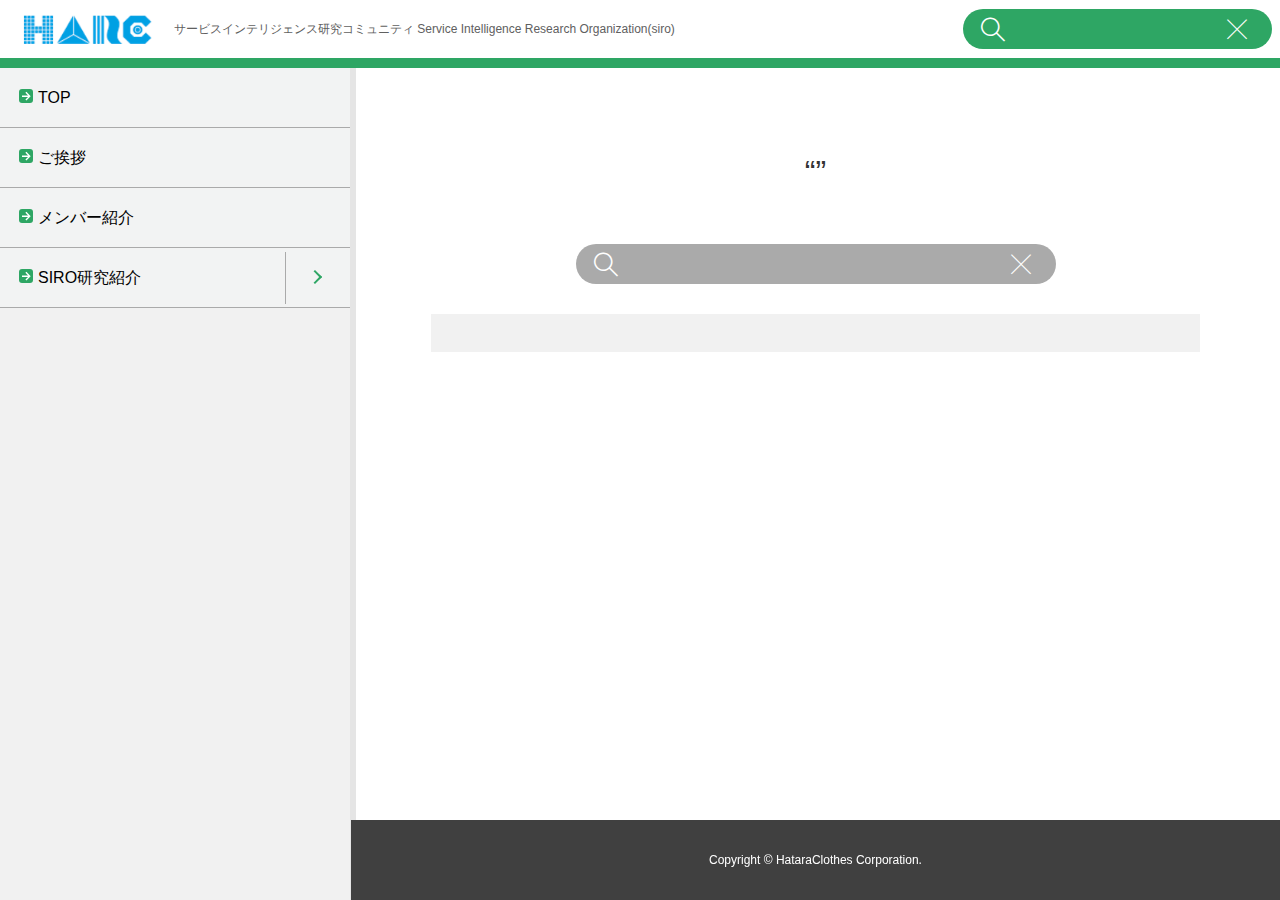
<file: search.html>
﻿
<!doctype html>
<html lang="ja">
<head>
    <!-- Required meta tags -->
    <meta charset="utf-8">
    <meta name="viewport" content="width=device-width, initial-scale=1, shrink-to-fit=no">
    <link rel="stylesheet" href="theme/css/reboot.css">
    <link rel="stylesheet" href="theme/css/style.css">
    <link rel="stylesheet" href="theme/ht-output-icon/style.css">
    <link rel="stylesheet" type="text/css" href="theme/slick/slick.css">
    <link rel="stylesheet" type="text/css" href="theme/slick/slick-theme.css">
    <script src="theme/js/jquery-2.2.0.min.js"></script>
    <script src="theme/slick/slick.js" type="text/javascript" charset="utf-8"></script>
    <title>サービスインテリジェンス研究コミュニティ Service Intelligence Research Organization(siro)</title>
</head>
<body>


<div class="op-body">
    
<header class="op-header-container">
    <div class="op-header-left-container">
        
<div id="" class="op-header-bland">
    <a href="index.html" class="op-header-logomark">
        <img src="theme/Resources/HARC_rogo.png">
    </a>
    <div class="op-header-title">サービスインテリジェンス研究コミュニティ Service Intelligence Research Organization(siro)</div>
</div>
    </div>
    <div class="op-header-right-container">
        <div class="op-header-control-container">
            <a href="#" class="op-header-control-search"></a>
            <a href="#" class="op-header-control-nav"></a>
        </div>
        <div class="op-header-search-container">
            <div class="op-header-search">
                <form method="get" action="search.html">
                    <input id="search_text" name="search_text" type="text" class="op-header-search-input" autocomplete="off"  >
                    <button type="reset" class="op-search-input-reset d-visible"></button>
                </form>
            </div>
        </div>
    </div>
</header>
<div class="op-contents-titile"></div>
<span id="mark_page_name_tag" style="display: none;"></span>
<span id="mark_page_tree_tag" style="display: none;"></span>

    <main class="op-contents">
        <nav class="op-contents-left">
            <ul class="op-contents-tree d-open">
                
<li class="op-contents-tree-item d-open">
    <div class="op-contents-tree-item-outer">
        <div class="op-contents-tree-item-inner">
            <a href="index.html" class="op-contents-tree-label d-icon-arrow-right" title="TOP">
                TOP
            </a>
            <a href="#" class="op-contents-tree-expansion jsTreeExpansionIcon"></a>
        </div>
    </div>
    
</li>

<li class="op-contents-tree-item d-open">
    <div class="op-contents-tree-item-outer">
        <div class="op-contents-tree-item-inner">
            <a href="000000036296.html" class="op-contents-tree-label d-icon-arrow-right" title="ご挨拶">
                ご挨拶
            </a>
            <a href="#" class="op-contents-tree-expansion jsTreeExpansionIcon jsTreeExpansion"></a>
        </div>
    </div>
    
</li>

<li class="op-contents-tree-item d-open">
    <div class="op-contents-tree-item-outer">
        <div class="op-contents-tree-item-inner">
            <a href="000000036297.html" class="op-contents-tree-label d-icon-arrow-right" title="メンバー紹介">
                メンバー紹介
            </a>
            <a href="#" class="op-contents-tree-expansion jsTreeExpansionIcon jsTreeExpansion"></a>
        </div>
    </div>
    
</li>

<li class="op-contents-tree-item d-open">
    <div class="op-contents-tree-item-outer d-splitter">
        <div class="op-contents-tree-item-inner">
            <a href="000000108323.html" class="op-contents-tree-label d-icon-arrow-right d-has-expansion" title="SIRO研究紹介">
                SIRO研究紹介
            </a>
            <a href="#" class="op-contents-tree-expansion jsTreeExpansionIcon d-visible jsTreeExpansion"></a>
        </div>
    </div>
    <ul class="op-contents-tree">
<li class="op-contents-tree-item">
    <div class="op-contents-tree-item-outer d-splitter">
        <div class="op-contents-tree-item-inner">
            <a href="000000108335.html" class="op-contents-tree-label d-icon-arrow-right" title="設計者のデータ知識構造化">
                設計者のデータ知識構造化
            </a>
            <a href="#" class="op-contents-tree-expansion jsTreeExpansionIcon d-visible jsTreeExpansion"></a>
        </div>
    </div>
    
</li>

<li class="op-contents-tree-item">
    <div class="op-contents-tree-item-outer d-splitter">
        <div class="op-contents-tree-item-inner">
            <a href="000000108336.html" class="op-contents-tree-label d-icon-arrow-right" title="認知症ケア方法の知識構造化">
                認知症ケア方法の知識構造化
            </a>
            <a href="#" class="op-contents-tree-expansion jsTreeExpansionIcon d-visible jsTreeExpansion"></a>
        </div>
    </div>
    
</li>

<li class="op-contents-tree-item">
    <div class="op-contents-tree-item-outer d-splitter">
        <div class="op-contents-tree-item-inner">
            <a href="000000108337.html" class="op-contents-tree-label d-icon-arrow-right" title="製造業の作業知識構造化">
                製造業の作業知識構造化
            </a>
            <a href="#" class="op-contents-tree-expansion jsTreeExpansionIcon d-visible jsTreeExpansion"></a>
        </div>
    </div>
    
</li>
</ul>
</li>

            </ul>
        </nav>
        <div class="op-contents-right">
            
<article>
    <div class="op-contents-body-container">
        <div class="d-block"><h1 class="c-text-center"><p>“<span id="view_search_text"></span>”</p></h1></div>
        <div class="op-search-container">
            <div class="op-search">
                <form method="get" action="search.html">
                    <input id="search_text_inner" name="search_text" type="text" class="op-search-input" autocomplete="off">
                    <button type="reset" class="op-search-input-reset d-visible"></button>
                </form>
            </div>
        </div>
        <div id="result-count" class="op-search-result-total"></div>
        <div id="result-list" class="op-search-result-list"></div>
        <div id="paging_list" class="op-search-function-group">
        </div>
    </div>
</article>
<script type="text/javascript" src="theme/js/search.js"></script>
<script type="text/javascript" src="index.json"></script>

<script type="text/javascript">
    $(document).ready(function () {

        var viewNum = 10;
        var page = 1;
        var startPage = 1;
        var lastPage = 1;

        var word = getParameter('search_text');
        $('#search_text').val(word);
        $('#search_text_inner').val(word);
        $('#view_search_text').text(word);

        if (getParameter('page') != null && !isNaN(Number(getParameter('page')))) {
            page = Number(getParameter('page'));
        }

        var isResult = false;

        if (word.length > 0) {

            var result = getResult(word, SEARCH_INDEX.Index);

            isResult = result.count > 0;

            var start = 1 + ((page - 1) * viewNum);
            var end = viewNum * page;
            if (end > result.count) {
                end = result.count;
            }

            lastPage = Math.ceil(result.count / viewNum);

            if (result.count > 0) {
                $('#result-count').text(start + '-' + end + ' / ' + result.count);
            } else {
                $('#result-count').text('0 - 0 / 0');
            }

            var viewList = result.data.slice(start - 1, end);

            viewList.forEach(function (page) {
                var page_div = $('<div class="op-search-result-list-item"></div>');
                var list_body_div = $('<div class="op-search-result-body"></div>');
                var list_title_div = $('<div class="op-search-result-title"></div>');
                var page_name_div = $('<div class="op-search-result-page-name"></div>');
                var page_link = $('<a href="' + page.FileName + '"></a>').text(page.Name);
                page_name_div.append(page_link);
                var page_tree_div = $('<div class="op-search-result-page-pass"></div>').html(page.PageTree);
                list_title_div.append(page_name_div);
                list_title_div.append(page_tree_div);
                var page_body_div = $('<div class="op-search-result-content"></div>').html(page.Text);
                list_body_div.append(list_title_div);
                list_body_div.append(page_body_div);
                var outer_link = $('<a href="' + page.FileName + '" class="op-search-result-arrow"></a>');
                page_div.append(list_body_div);
                page_div.append(outer_link);
                $('#result-list').append(page_div);
            });
        } else {
            $('#result-count').text('0 - 0 / 0');
        }

        if (isResult) {
            var first_page_anchor = $('<a href="javascript:void(0)" class="op-search-function-btn op-btn-first">1</a>');
            var prev_page_anchor = $('<a href="javascript:void(0)" class="op-search-function-btn op-btn-prev"></a>');
            var current_page = $('<span class="op-search-function-page-no">' + page + '</span>');
            var next_page_anchor = $('<a href="javascript:void(0)" class="op-search-function-btn op-btn-next"></a>');
            var last_page_anchor = $('<a href="javascript:void(0)" class="op-search-function-btn op-btn-last">'+ lastPage + '</a>');
            if (page === startPage) {
                first_page_anchor.addClass('d-disabled');
                prev_page_anchor.addClass('d-disabled');
            } else {
                first_page_anchor.attr('href', '?search_text=' + encodeURI(word) + '&page=' + startPage);
                prev_page_anchor.attr('href', '?search_text=' + encodeURI(word) + '&page=' + (page - 1));
            }
            if (page === lastPage) {
                next_page_anchor.addClass('d-disabled');
                last_page_anchor.addClass('d-disabled');
            } else {
                next_page_anchor.attr('href', '?search_text=' + encodeURI(word) + '&page=' + (page + 1));
                last_page_anchor.attr('href', '?search_text=' + encodeURI(word) + '&page=' + (lastPage));
            }
            $('#paging_list').append(first_page_anchor);
            $('#paging_list').append(prev_page_anchor);
            $('#paging_list').append(current_page);
            $('#paging_list').append(next_page_anchor);
            $('#paging_list').append(last_page_anchor);
        } else {
            var first_page_anchor = $('<a href="javascript:void(0)" class="op-search-function-btn op-btn-first">1</a>');
            var prev_page_anchor = $('<a href="javascript:void(0)" class="op-search-function-btn op-btn-prev"></a>');
            var current_page = $('<span class="op-search-function-page-no">1</span>');
            var next_page_anchor = $('<a href="javascript:void(0)" class="op-search-function-btn op-btn-next"></a>');
            var last_page_anchor = $('<a href="javascript:void(0)" class="op-search-function-btn op-btn-last">1</a>');
            first_page_anchor.addClass('d-disabled');
            prev_page_anchor.addClass('d-disabled');
            next_page_anchor.addClass('d-disabled');
            last_page_anchor.addClass('d-disabled');
            $('#paging_list').append(first_page_anchor);
            $('#paging_list').append(prev_page_anchor);
            $('#paging_list').append(current_page);
            $('#paging_list').append(next_page_anchor);
            $('#paging_list').append(last_page_anchor);
        }
    });
</script>

            
<footer class="op-footer-container">
    <div class="op-footer-copyright">
        
Copyright © HataraClothes Corporation.
    </div>
    <div class="op-btn-top-container">
        <a href="#" class="op-btn-top" id="page-top"></a>
    </div>
</footer>

        </div>
    </main>
    <div class="op-overlay-menu-container">
        <div class="op-overlay-menu-tree">
        </div>
    <div class="op-overlay-menu-search">
        <div class="op-overlay-menu-search-title"></div>
        </div>
    </div>
</div>


    <script src="theme/js/jquery.smoothScroll/jquery.easing.1.3.min.js"></script>
    <script src="theme/js/jquery.smoothScroll/jquery.smoothScroll.min.js"></script>
    <script src="theme/js/output_common.js"></script>
    <script src="theme/js/menu_copy.js"></script>
    <script>
        $(window).on('load', function() {
            var hash = window.location.hash.substring(1);
            if (hash) {
                var selector = '#' + escapeSelectorString(hash);
                var targetElement = $(selector);
                if (targetElement.length) {
                    var headerSize = 79;
                    if (window.matchMedia('(max-width:1023px)').matches) {
                        headerSize = 80;
                    }
                    var position = targetElement.offset().top - headerSize;
                    $('html, body').animate({
                        scrollTop : position
                    }, 0);
                }
            }
        });
        function escapeSelectorString(val) {
            return val.replace(/[ !"#$%&'()*+,.\/:;<=>?@\[\\\]^`{|}~]/g, "\\$&");
        }
    </script>
</body>
</html>
</file>
<file: theme/css/style.css>
@charset "UTF-8";
/* Scss Document */
/* op-icon settings */
/* Scss Document */
.c-text-xs {
  font-size: 0.75rem; }

.c-text-sm {
  font-size: 0.8125rem; }

.c-text-md {
  font-size: 0.875rem; }

.c-text-lg {
  font-size: 1rem; }

.c-text-xl {
  font-size: 1.125rem; }

.c-strong {
  font-weight: bold; }

.c-text-left {
  text-align: left; }

.c-text-center {
  text-align: center; }

.c-text-right {
  text-align: right; }

.c-block-center {
  margin-left: auto;
  margin-right: auto; }

.c-input-sm {
  width: 6.25rem !important; }

.c-input-md {
  width: 10rem !important; }

.c-input-lg {
  width: 20rem !important; }

.c-input-xlg {
  width: 40rem !important; }

.c-input-widr {
  width: 100% !important; }

.c-margin-base {
  margin: 2rem; }

.c-margin-half {
  margin: 1rem; }

.c-margin-2x {
  margin: 4rem; }

.c-margin-3x {
  margin: 6rem; }

.c-margin-4x {
  margin: 8rem; }

.c-margin-5x {
  margin: 10rem; }

.c-margin0 {
  margin: 0 !important; }

.c-margin5 {
  margin: 5px; }

.c-margin10 {
  margin: 10px; }

.c-margin15 {
  margin: 15px; }

.c-margin20 {
  margin: 20px; }

.c-margin30 {
  margin: 30px; }

.c-margin-l-1 {
  margin-left: 0.25rem !important; }

.c-margin-l-2 {
  margin-left: 0.5rem !important; }

.c-margin-l-3 {
  margin-left: 0.75rem !important; }

.c-margin-l-1rem {
  margin-left: 1rem !important; }

.c-margin-l-2rem {
  margin-left: 2rem !important; }

.c-margin-l-3rem {
  margin-left: 3rem !important; }

.c-margin-r-1 {
  margin-right: 0.25rem !important; }

.c-margin-r-2 {
  margin-right: 0.5rem !important; }

.c-margin-r-3 {
  margin-right: 0.75rem !important; }

.c-margin-r-1rem {
  margin-right: 1rem !important; }

.c-margin-r-2rem {
  margin-right: 2rem !important; }

.c-margin-r-3rem {
  margin-right: 3rem !important; }

.c-margin-t-1 {
  margin-top: 0.25rem !important; }

.c-margin-t-2 {
  margin-top: 0.5rem !important; }

.c-margin-t-3 {
  margin-top: 0.75rem !important; }

.c-margin-t-1rem {
  margin-top: 1rem !important; }

.c-margin-t-2rem {
  margin-top: 2rem !important; }

.c-margin-t-3rem {
  margin-top: 3rem !important; }

.c-margin-b-1 {
  margin-bottom: 0.25rem !important; }

.c-margin-b-2 {
  margin-bottom: 0.5rem !important; }

.c-margin-b-3 {
  margin-bottom: 0.75rem !important; }

.c-margin-b-1rem {
  margin-bottom: 1rem !important; }

.c-margin-b-2rem {
  margin-bottom: 2rem !important; }

.c-margin-b-3rem {
  margin-bottom: 3rem !important; }

.c-margin-b-4rem {
  margin-bottom: 4rem !important; }

.c-padding-base {
  padding: 2rem; }

.c-padding-half {
  padding: 1rem; }

.c-padding-2x {
  padding: 4rem; }

.c-padding-3x {
  padding: 6rem; }

.c-padding-5x {
  padding: 10rem; }

.c-padding-5x {
  padding: 10rem; }

.c-padding0 {
  padding: 0 !important; }

.c-padding5 {
  padding: 5px; }

.c-padding10 {
  padding: 10px; }

.c-padding15 {
  padding: 15px; }

.c-padding20 {
  padding: 20px; }

.c-padding30 {
  padding: 30px; }

.c-padding-l-1 {
  padding-left: 0.25rem !important; }

.c-padding-l-2 {
  padding-left: 0.5rem !important; }

.c-padding-l-3 {
  padding-left: 0.75rem !important; }

.c-padding-l-1rem {
  padding-left: 1rem !important; }

.c-padding-l-2rem {
  padding-left: 2rem !important; }

.c-padding-l-3rem {
  padding-left: 3rem !important; }

.c-padding-r-1 {
  padding-right: 0.25rem !important; }

.c-padding-r-2 {
  padding-right: 0.5rem !important; }

.c-padding-r-3 {
  padding-right: 0.75rem !important; }

.c-padding-r-1rem {
  padding-right: 1rem !important; }

.c-padding-r-2rem {
  padding-right: 2rem !important; }

.c-padding-r-3rem {
  padding-right: 3rem !important; }

.c-padding-t-1 {
  padding-top: 0.25rem !important; }

.c-padding-t-2 {
  padding-top: 0.5rem !important; }

.c-padding-t-3 {
  padding-top: 0.75rem !important; }

.c-padding-t-1rem {
  padding-top: 1rem !important; }

.c-padding-t-2rem {
  padding-top: 2rem !important; }

.c-padding-t-3rem {
  padding-top: 3rem !important; }

.c-padding-b-1 {
  padding-bottom: 0.25rem !important; }

.c-padding-b-2 {
  padding-bottom: 0.5rem !important; }

.c-padding-b-3 {
  padding-bottom: 0.75rem !important; }

.c-padding-b-1rem {
  padding-bottom: 1rem !important; }

.c-padding-b-2rem {
  padding-bottom: 2rem !important; }

.c-padding-b-3rem {
  padding-bottom: 3rem !important; }

.c-padding-lr-1em {
  padding-left: 1em !important;
  padding-right: 1em !important; }

.c-padding-lr-2em {
  padding-left: 2em !important;
  padding-right: 2em !important; }

.c-padding-lr-3em {
  padding-left: 3em !important;
  padding-right: 3em !important; }

.c-disabled {
  opacity: 0.5; }

.c-clickable {
  cursor: pointer; }

.c-position-relative {
  position: relative; }

.c-flex {
  width: 100%;
  display: -webkit-box;
  display: -moz-box;
  display: box;
  display: -webkit-flex;
  display: -moz-flex;
  display: -ms-flexbox;
  display: flex; }

.c-col {
  -webkit-flex-grow: 1;
  -moz-flex-grow: 1;
  flex-grow: 1;
  -ms-flex-positive: 1; }

.c-flex-direction-column {
  -webkit-box-orient: vertical;
  -moz-box-orient: vertical;
  box-orient: vertical;
  -webkit-box-direction: normal;
  -moz-box-direction: normal;
  box-direction: normal;
  -webkit-flex-direction: column;
  -moz-flex-direction: column;
  flex-direction: column;
  -ms-flex-direction: column; }

.c-justify-between {
  -webkit-box-pack: justify;
  -moz-box-pack: justify;
  box-pack: justify;
  -webkit-justify-content: space-between;
  -moz-justify-content: space-between;
  -ms-justify-content: space-between;
  -o-justify-content: space-between;
  justify-content: space-between;
  -ms-flex-pack: justify; }

.c-justify-center {
  -webkit-box-pack: center;
  -moz-box-pack: center;
  box-pack: center;
  -webkit-justify-content: center;
  -moz-justify-content: center;
  -ms-justify-content: center;
  -o-justify-content: center;
  justify-content: center;
  -ms-flex-pack: center; }

.c-justify-end {
  -webkit-box-pack: end;
  -moz-box-pack: end;
  box-pack: end;
  -webkit-justify-content: flex-end;
  -moz-justify-content: flex-end;
  -ms-justify-content: flex-end;
  -o-justify-content: flex-end;
  justify-content: flex-end;
  -ms-flex-pack: end; }

.c-align-items-start {
  -webkit-box-align: start;
  -moz-box-align: start;
  box-align: start;
  -webkit-align-items: flex-start;
  -moz-align-items: flex-start;
  -ms-align-items: flex-start;
  -o-align-items: flex-start;
  align-items: flex-start;
  -ms-flex-align: start; }

.c-align-items-center {
  -webkit-box-align: center;
  -moz-box-align: center;
  box-align: center;
  -webkit-align-items: center;
  -moz-align-items: center;
  -ms-align-items: center;
  -o-align-items: center;
  align-items: center;
  -ms-flex-align: center; }

.c-align-items-end {
  -webkit-box-align: end;
  -moz-box-align: end;
  box-align: end;
  -webkit-align-items: flex-end;
  -moz-align-items: flex-end;
  -ms-align-items: flex-end;
  -o-align-items: flex-end;
  align-items: flex-end;
  -ms-flex-align: end; }

.c-align-self-center {
  -webkit-align-self: center;
  -moz-align-self: center;
  align-self: center;
  -ms-flex-item-align: center; }

.c-align-self-start {
  -webkit-align-self: flex-start;
  -moz-align-self: flex-start;
  align-self: flex-start;
  -ms-flex-item-align: start; }

.c-align-self-end {
  -webkit-align-self: flex-end;
  -moz-align-self: flex-end;
  align-self: flex-end;
  -ms-flex-item-align: end; }

.c-float-right {
  float: right; }

.c-position-top-left {
  position: absolute;
  top: 0;
  left: 0; }

.c-position-top-right {
  position: absolute;
  top: 0;
  right: 0; }

.c-position-bottom-left {
  position: absolute;
  bottom: 0;
  left: 0; }

.c-position-bottom-right {
  position: absolute;
  bottom: 0;
  right: 0; }

.c-position-overtop-left {
  position: absolute;
  top: 0;
  left: 0;
  -webkit-transform: translateY(-100%);
  -moz-transform: translateY(-100%);
  -ms-transform: translateY(-100%);
  -o-transform: translateY(-100%);
  transform: translateY(-100%); }

.c-position-overtop-right {
  position: absolute;
  top: 0;
  right: 0;
  -webkit-transform: translateY(-100%);
  -moz-transform: translateY(-100%);
  -ms-transform: translateY(-100%);
  -o-transform: translateY(-100%);
  transform: translateY(-100%); }

.c-position-overbottom-left {
  position: absolute;
  bottom: 0;
  left: 0;
  -webkit-transform: translateY(100%);
  -moz-transform: translateY(100%);
  -ms-transform: translateY(100%);
  -o-transform: translateY(100%);
  transform: translateY(100%); }

.c-position-overbottom-right {
  position: absolute;
  bottom: 0;
  right: 0;
  -webkit-transform: translateY(100%);
  -moz-transform: translateY(100%);
  -ms-transform: translateY(100%);
  -o-transform: translateY(100%);
  transform: translateY(100%); }

.c-translateX-center {
  left: 50%;
  -webkit-transform: translateX(-50%);
  -moz-transform: translateX(-50%);
  -ms-transform: translateX(-50%);
  -o-transform: translateX(-50%);
  transform: translateX(-50%); }

.c-translateY-center {
  top: 50%;
  -webkit-transform: translateY(-50%);
  -moz-transform: translateY(-50%);
  -ms-transform: translateY(-50%);
  -o-transform: translateY(-50%);
  transform: translateY(-50%); }

.c-translateXY-center {
  top: 50%;
  left: 50%;
  -webkit-transform: translate(-50%, -50%);
  -moz-transform: translate(-50%, -50%);
  -ms-transform: translate(-50%, -50%);
  -o-transform: translate(-50%, -50%);
  transform: translate(-50%, -50%); }

.c-fixed {
  position: fixed; }

.c-radius-ress {
  border-radius: 0 !important; }

.c-scroll {
  overflow: auto; }

.c-scroll-x {
  overflow-x: auto;
  overflow-y: hidden; }

.c-scroll-y {
  overflow-x: hidden;
  overflow-y: auto; }

.c-visible {
  visibility: visible; }

.c-hidden {
  visibility: hidden; }

.c-display-none {
  display: none !important; }

.c-display-block {
  display: block !important; }

@font-face {
  font-family: 'op-icon';
  src: url("../ht-output-icon/fonts/ht-output-icon.ttf?cpn3fm") format("truetype"), url("../ht-output-icon/fonts/ht-output-icon.woff?cpn3fm") format("woff"), url("../ht-output-icon/fonts/ht-output-icon.svg?cpn3fm#ht-output-icon") format("svg");
  font-weight: normal;
  font-style: normal; }

/* op-icon settings */
body {
  background-color: #EBEBEB;
  color: #333333; }

.op-body ul.op-contents-tree li.op-contents-tree-item .op-contents-tree-expansion:before, .op-body .op-search-result-list .op-search-result-arrow:after {
  content: "";
  display: inline-block;
  width: 0.625rem;
  height: 0.625rem;
  display: block;
  border-bottom: 2px solid #2EA664;
  border-right: 2px solid #2EA664;
  -webkit-transform: rotate(-45deg);
  -moz-transform: rotate(-45deg);
  -ms-transform: rotate(-45deg);
  -o-transform: rotate(-45deg);
  transform: rotate(-45deg); }

.op-body {
  font-size: 16px;
  min-height: 100vh;
  margin: 0 auto;
  background-color: #fff;
  position: relative;
  color: #333333;
  max-width: 1280px; }
  .op-body * {
    font-family: "Hiragino Kaku Gothic ProN","メイリオ", -apple-system,BlinkMacSystemFont,sans-serif; }
  .op-body .op-header-container {
    background-color: #fff;
    width: 100%;
    position: fixed;
    top: 0;
    z-index: 500;
    display: -webkit-box;
    display: -moz-box;
    display: box;
    display: -webkit-flex;
    display: -moz-flex;
    display: -ms-flexbox;
    display: flex;
    -webkit-box-pack: justify;
    -moz-box-pack: justify;
    box-pack: justify;
    -webkit-justify-content: space-between;
    -moz-justify-content: space-between;
    -ms-justify-content: space-between;
    -o-justify-content: space-between;
    justify-content: space-between;
    -ms-flex-pack: justify;
    -webkit-box-align: center;
    -moz-box-align: center;
    box-align: center;
    -webkit-align-items: center;
    -moz-align-items: center;
    -ms-align-items: center;
    -o-align-items: center;
    align-items: center;
    -ms-flex-align: center;
    max-width: 1280px;
    height: 4.25rem;
    border-bottom: 10px solid #2EA664; }
    .op-body .op-header-container .d-block {
      margin: 0; }
  .op-body .op-header-left-container {
    max-width: 954px; }
  .op-body .op-header-right-container {
    width: 309px;
    margin-right: 8px; }
  .op-body.op-body-1column {
    width: 930px; }
    .op-body.op-body-1column .op-header-container,
    .op-body.op-body-1column .op-contents,
    .op-body.op-body-1column .op-contents-right {
      width: 930px; }
  .op-body .op-header-bland {
    display: -webkit-box;
    display: -moz-box;
    display: box;
    display: -webkit-flex;
    display: -moz-flex;
    display: -ms-flexbox;
    display: flex;
    -webkit-box-pack: start;
    -moz-box-pack: start;
    box-pack: start;
    -webkit-justify-content: flex-start;
    -moz-justify-content: flex-start;
    -ms-justify-content: flex-start;
    -o-justify-content: flex-start;
    justify-content: flex-start;
    -ms-flex-pack: start;
    -webkit-box-align: center;
    -moz-box-align: center;
    box-align: center;
    -webkit-align-items: center;
    -moz-align-items: center;
    -ms-align-items: center;
    -o-align-items: center;
    align-items: center;
    -ms-flex-align: center;
    margin-left: 20px; }
  .op-body .op-header-logomark {
    max-width: 290px;
    height: 36px;
    overflow: hidden;
    display: -webkit-box;
    display: -moz-box;
    display: box;
    display: -webkit-flex;
    display: -moz-flex;
    display: -ms-flexbox;
    display: flex;
    -webkit-box-align: center;
    -moz-box-align: center;
    box-align: center;
    -webkit-align-items: center;
    -moz-align-items: center;
    -ms-align-items: center;
    -o-align-items: center;
    align-items: center;
    -ms-flex-align: center; }
    .op-body .op-header-logomark img {
      height: 100%;
      display: block; }
  .op-body .op-header-title {
    color: #606060;
    font-size: 12px;
    max-height: 3em;
    overflow: hidden;
    max-width: 47rem;
    display: block;
    margin-left: 20px !important; }
  .op-body .op-header-control-container {
    display: -webkit-box;
    display: -moz-box;
    display: box;
    display: -webkit-flex;
    display: -moz-flex;
    display: -ms-flexbox;
    display: flex;
    -webkit-box-align: center;
    -moz-box-align: center;
    box-align: center;
    -webkit-align-items: center;
    -moz-align-items: center;
    -ms-align-items: center;
    -o-align-items: center;
    align-items: center;
    -ms-flex-align: center; }
    .op-body .op-header-control-container .op-header-control-search,
    .op-body .op-header-control-container .op-header-control-nav {
      display: none; }
    .op-body .op-header-control-container .op-header-control-search {
      border-right-style: none; }
      .op-body .op-header-control-container .op-header-control-search:before {
        content: "\e903";
        font-size: 24px; }
    .op-body .op-header-control-container .op-header-control-nav {
      border-right-style: none; }
      .op-body .op-header-control-container .op-header-control-nav:before {
        content: "\e902";
        font-size: 24px; }
    .op-body .op-header-control-container .op-header-control-label {
      font-size: 10px; }
  .op-body .op-header-search-container {
    display: block;
    width: 309px; }
  .op-body .op-header-search,
  .op-body .op-search {
    position: relative; }
    .op-body .op-header-search:after,
    .op-body .op-search:after {
      font-family: op-icon;
      content: "\e903";
      display: block;
      color: #fff;
      font-size: 24px;
      position: absolute;
      left: 18px;
      top: 3px; }
    .op-body .op-header-search .op-header-search-input,
    .op-body .op-header-search .op-search-input,
    .op-body .op-search .op-header-search-input,
    .op-body .op-search .op-search-input {
      background-color: #2EA664;
      color: #fff;
      height: 2.5rem;
      line-height: 2.5rem;
      border-radius: 1.375rem;
      padding-left: 3.125rem;
      padding-right: 3.75rem;
      border-style: none;
      position: relative;
      margin-bottom: 0;
      width: 100%; }
      .op-body .op-header-search .op-header-search-input:-ms-input-placeholder,
      .op-body .op-header-search .op-search-input:-ms-input-placeholder,
      .op-body .op-search .op-header-search-input:-ms-input-placeholder,
      .op-body .op-search .op-search-input:-ms-input-placeholder {
        color: rgba(255, 255, 255, 0.5); }
      .op-body .op-header-search .op-header-search-input::-ms-input-placeholder,
      .op-body .op-header-search .op-search-input::-ms-input-placeholder,
      .op-body .op-search .op-header-search-input::-ms-input-placeholder,
      .op-body .op-search .op-search-input::-ms-input-placeholder {
        color: rgba(255, 255, 255, 0.5); }
      .op-body .op-header-search .op-header-search-input::placeholder,
      .op-body .op-header-search .op-search-input::placeholder,
      .op-body .op-search .op-header-search-input::placeholder,
      .op-body .op-search .op-search-input::placeholder {
        color: rgba(255, 255, 255, 0.5); }
    .op-body .op-header-search .op-search-input,
    .op-body .op-search .op-search-input {
      background-color: #AAAAAA; }
    .op-body .op-header-search .op-search-input-reset,
    .op-body .op-search .op-search-input-reset {
      background-color: transparent;
      border-style: none;
      padding: 0;
      margin: 0;
      position: absolute;
      width: 20px;
      height: 20px;
      top: 50%;
      right: 25px;
      transform: translateY(-50%);
      font-size: 20px;
      line-height: 1;
      color: #fff;
      cursor: pointer;
      display: none; }
      .op-body .op-header-search .op-search-input-reset:after,
      .op-body .op-search .op-search-input-reset:after {
        content: "\e90d";
        font-family: op-icon;
        display: block;
        position: absolute;
        top: 0;
        right: 0; }
      .op-body .op-header-search .op-search-input-reset.d-visible,
      .op-body .op-search .op-search-input-reset.d-visible {
        display: block; }
      .op-body .op-header-search .op-search-input-reset:not(.d-disabled):hover,
      .op-body .op-search .op-search-input-reset:not(.d-disabled):hover {
        opacity: 0.75; }
  .op-body .op-contents-titile {
    display: none; }
  .op-body .op-contents {
    width: 100%;
    position: absolute;
    top: 4.25rem;
    display: -webkit-box;
    display: -moz-box;
    display: box;
    display: -webkit-flex;
    display: -moz-flex;
    display: -ms-flexbox;
    display: flex;
    -webkit-box-align: stretch;
    -moz-box-align: stretch;
    box-align: stretch;
    -webkit-align-items: stretch;
    -moz-align-items: stretch;
    -ms-align-items: stretch;
    -o-align-items: stretch;
    align-items: stretch;
    -ms-flex-align: stretch;
    min-height: calc(100vh - 9.25rem);
    background-color: #F1F1F1; }
    .op-body .op-contents ::-webkit-scrollbar {
      width: 8px;
      height: 8px;
      background-color: #F2F3F3;
      position: relative; }
    .op-body .op-contents ::-webkit-scrollbar-thumb {
      background-color: #AAAAAA;
      border-radius: 8px; }
    .op-body .op-contents .op-contents-left {
      display: block;
      width: 350px;
      height: calc(100vh - 4.25rem);
      overflow-x: hidden;
      overflow-y: auto;
      position: fixed;
      background-color: #F1F1F1;
      box-shadow: 6px 0 0 0 rgba(0, 0, 0, 0.1);
      z-index: 500;
      padding-bottom: 300px; }
    .op-body .op-contents .op-contents-right {
      width: 100%;
      display: -webkit-box;
      display: -moz-box;
      display: box;
      display: -webkit-flex;
      display: -moz-flex;
      display: -ms-flexbox;
      display: flex;
      -webkit-box-orient: vertical;
      -moz-box-orient: vertical;
      box-orient: vertical;
      -webkit-box-direction: normal;
      -moz-box-direction: normal;
      box-direction: normal;
      -webkit-flex-direction: column;
      -moz-flex-direction: column;
      flex-direction: column;
      -ms-flex-direction: column;
      -webkit-box-pack: justify;
      -moz-box-pack: justify;
      box-pack: justify;
      -webkit-justify-content: space-between;
      -moz-justify-content: space-between;
      -ms-justify-content: space-between;
      -o-justify-content: space-between;
      justify-content: space-between;
      -ms-flex-pack: justify;
      position: relative;
      left: 0;
      padding-left: 350px;
      background-color: #fff;
      min-height: calc(100vh - 4.25rem);
      border-left: 1px solid #AAAAAA; }
  .op-body .op-contents-body-container {
    width: auto;
    padding: 80px; }
  .op-body .op-page-top .op-contents-body-container {
    padding-top: 30px; }
  .op-body ul.op-contents-tree {
    display: none;
    list-style: none;
    padding: 0;
    margin: 0;
    overflow: hidden; }
    .op-body ul.op-contents-tree a {
      color: #010101; }
    .op-body ul.op-contents-tree ul.op-contents-tree {
      position: relative; }
    .op-body ul.op-contents-tree.d-open {
      display: block; }
    .op-body ul.op-contents-tree li.op-contents-tree-item {
      display: block;
      position: relative;
      font-size: 1rem;
      font-weight: normal;
      color: #010101; }
      .op-body ul.op-contents-tree li.op-contents-tree-item.d-hidden {
        display: none; }
      .op-body ul.op-contents-tree li.op-contents-tree-item.d-open > ul.op-contents-tree {
        display: block; }
      .op-body ul.op-contents-tree li.op-contents-tree-item.d-open > .op-contents-tree-item-outer {
        height: 3.75rem;
        opacity: 1;
        border-bottom-color: #AAAAAA;
        border-bottom-width: 1px; }
      .op-body ul.op-contents-tree li.op-contents-tree-item .d-active .op-contents-tree-label {
        color: #2EA664;
        font-weight: bold;
        text-decoration: underline; }
      .op-body ul.op-contents-tree li.op-contents-tree-item .op-contents-tree-item-outer {
        background-color: #F2F3F3;
        border-bottom: 0 solid #AAAAAA;
        padding: 0;
        position: relative;
        left: 0;
        height: 0;
        opacity: 0;
        border-bottom-color: transparent;
        -webkit-transition: height 0.3s ease, opacity 0.3s ease, border-color step-end;
        -moz-transition: height 0.3s ease, opacity 0.3s ease, border-color step-end;
        transition: height 0.3s ease, opacity 0.3s ease, border-color step-end; }
        .op-body ul.op-contents-tree li.op-contents-tree-item .op-contents-tree-item-outer.d-splitter:after {
          content: "";
          display: block;
          width: 1px;
          height: 52px;
          border-left: 1px solid #AAAAAA;
          position: absolute;
          top: 4px;
          right: 64px; }
      .op-body ul.op-contents-tree li.op-contents-tree-item li.op-contents-tree-item .op-contents-tree-item-outer {
        background-color: #F4F5EE; }
      .op-body ul.op-contents-tree li.op-contents-tree-item li.op-contents-tree-item li.op-contents-tree-item.d-open {
        border-left: 5px solid #2EA664; }
      .op-body ul.op-contents-tree li.op-contents-tree-item li.op-contents-tree-item li.op-contents-tree-item .op-contents-tree-item-outer {
        background-color: #DEEFDB; }
      .op-body ul.op-contents-tree li.op-contents-tree-item li.op-contents-tree-item li.op-contents-tree-item ul.op-contents-tree {
        background-color: #fff; }
        .op-body ul.op-contents-tree li.op-contents-tree-item li.op-contents-tree-item li.op-contents-tree-item ul.op-contents-tree li.op-contents-tree-item {
          border-left-style: none; }
          .op-body ul.op-contents-tree li.op-contents-tree-item li.op-contents-tree-item li.op-contents-tree-item ul.op-contents-tree li.op-contents-tree-item .op-contents-tree-item-outer {
            background-color: #fff;
            border-style: none; }
            .op-body ul.op-contents-tree li.op-contents-tree-item li.op-contents-tree-item li.op-contents-tree-item ul.op-contents-tree li.op-contents-tree-item .op-contents-tree-item-outer .op-contents-tree-label {
              padding: 0.625rem 0 0.625rem 38px; }
          .op-body ul.op-contents-tree li.op-contents-tree-item li.op-contents-tree-item li.op-contents-tree-item ul.op-contents-tree li.op-contents-tree-item.d-open .op-contents-tree-item-outer {
            height: 2.75rem; }
          .op-body ul.op-contents-tree li.op-contents-tree-item li.op-contents-tree-item li.op-contents-tree-item ul.op-contents-tree li.op-contents-tree-item.d-first-child .op-contents-tree-item-outer .op-contents-tree-label {
            padding-top: 2rem; }
          .op-body ul.op-contents-tree li.op-contents-tree-item li.op-contents-tree-item li.op-contents-tree-item ul.op-contents-tree li.op-contents-tree-item.d-first-child.d-open .op-contents-tree-item-outer {
            height: 4.125rem; }
          .op-body ul.op-contents-tree li.op-contents-tree-item li.op-contents-tree-item li.op-contents-tree-item ul.op-contents-tree li.op-contents-tree-item.d-last-child .op-contents-tree-item-outer .op-contents-tree-label {
            padding-bottom: 2rem; }
          .op-body ul.op-contents-tree li.op-contents-tree-item li.op-contents-tree-item li.op-contents-tree-item ul.op-contents-tree li.op-contents-tree-item.d-last-child.d-open .op-contents-tree-item-outer {
            height: 4.125rem;
            border-bottom: 1px solid #AAAAAA; }
          .op-body ul.op-contents-tree li.op-contents-tree-item li.op-contents-tree-item li.op-contents-tree-item ul.op-contents-tree li.op-contents-tree-item.d-only-child .op-contents-tree-item-outer .op-contents-tree-label {
            padding-top: 2rem;
            padding-bottom: 2rem; }
          .op-body ul.op-contents-tree li.op-contents-tree-item li.op-contents-tree-item li.op-contents-tree-item ul.op-contents-tree li.op-contents-tree-item.d-only-child.d-open .op-contents-tree-item-outer {
            height: 5.5rem;
            border-bottom: 1px solid #AAAAAA; }
      .op-body ul.op-contents-tree li.op-contents-tree-item .op-contents-tree-item-inner {
        -webkit-flex-grow: 1;
        -moz-flex-grow: 1;
        flex-grow: 1;
        -ms-flex-positive: 1;
        display: -webkit-box;
        display: -moz-box;
        display: box;
        display: -webkit-flex;
        display: -moz-flex;
        display: -ms-flexbox;
        display: flex;
        -webkit-box-align: center;
        -moz-box-align: center;
        box-align: center;
        -webkit-align-items: center;
        -moz-align-items: center;
        -ms-align-items: center;
        -o-align-items: center;
        align-items: center;
        -ms-flex-align: center;
        width: 100%;
        position: relative; }
        .op-body ul.op-contents-tree li.op-contents-tree-item .op-contents-tree-item-inner.d-active {
          font-weight: bold; }
      .op-body ul.op-contents-tree li.op-contents-tree-item li.op-contents-tree-item .op-contents-tree-item-inner {
        width: calc(100% - 1.5rem);
        left: 1.5rem; }
      .op-body ul.op-contents-tree li.op-contents-tree-item li.op-contents-tree-item li.op-contents-tree-item .op-contents-tree-item-inner {
        width: calc(100% - 3rem);
        left: 3rem; }
      .op-body ul.op-contents-tree li.op-contents-tree-item li.op-contents-tree-item li.op-contents-tree-item li.op-contents-tree-item .op-contents-tree-item-inner {
        width: calc(100% - 4.5rem);
        left: 4.5rem; }
      .op-body ul.op-contents-tree li.op-contents-tree-item .op-contents-tree-label {
        position: relative;
        overflow: hidden;
        text-overflow: ellipsis;
        white-space: nowrap;
        line-height: 1.5rem;
        padding: 1.125rem 0 1.125rem 1.125rem;
        width: 100%; }
        .op-body ul.op-contents-tree li.op-contents-tree-item .op-contents-tree-label.d-icon-arrow-right {
          padding-left: 38px; }
          .op-body ul.op-contents-tree li.op-contents-tree-item .op-contents-tree-label.d-icon-arrow-right:before {
            content: url("../images/blue_arrow_circle_right.svg");
            position: absolute;
            left: 19px;
            line-height: 1.5rem;
            width: 14px;
            height: 14px; }
        .op-body ul.op-contents-tree li.op-contents-tree-item .op-contents-tree-label.d-has-expansion {
          width: calc(100% - 64px); }
      .op-body ul.op-contents-tree li.op-contents-tree-item .op-contents-tree-item-control {
        width: 6rem;
        -webkit-flex-shrink: 0;
        -moz-flex-shrink: 0;
        flex-shrink: 0;
        -ms-flex-negative: 0;
        padding-right: 0.5rem;
        display: -webkit-box;
        display: -moz-box;
        display: box;
        display: -webkit-flex;
        display: -moz-flex;
        display: -ms-flexbox;
        display: flex;
        -webkit-box-pack: end;
        -moz-box-pack: end;
        box-pack: end;
        -webkit-justify-content: flex-end;
        -moz-justify-content: flex-end;
        -ms-justify-content: flex-end;
        -o-justify-content: flex-end;
        justify-content: flex-end;
        -ms-flex-pack: end;
        -webkit-box-align: center;
        -moz-box-align: center;
        box-align: center;
        -webkit-align-items: center;
        -moz-align-items: center;
        -ms-align-items: center;
        -o-align-items: center;
        align-items: center;
        -ms-flex-align: center; }
      .op-body ul.op-contents-tree li.op-contents-tree-item .op-contents-tree-icon {
        display: inline-block;
        position: relative;
        font-size: 0.75rem;
        margin-right: 0.25rem;
        visibility: hidden; }
        .op-body ul.op-contents-tree li.op-contents-tree-item .op-contents-tree-icon i {
          font-size: 0.75rem; }
        .op-body ul.op-contents-tree li.op-contents-tree-item .op-contents-tree-icon.d-visible {
          visibility: visible; }
      .op-body ul.op-contents-tree li.op-contents-tree-item .op-contents-tree-expansion {
        display: block;
        position: absolute;
        width: 64px;
        height: 3.75rem;
        top: 0;
        right: 0rem;
        visibility: hidden; }
        .op-body ul.op-contents-tree li.op-contents-tree-item .op-contents-tree-expansion:before {
          position: absolute;
          top: 24px;
          left: 24px; }
        .op-body ul.op-contents-tree li.op-contents-tree-item .op-contents-tree-expansion.d-visible {
          visibility: visible; }
        .op-body ul.op-contents-tree li.op-contents-tree-item .op-contents-tree-expansion.d-open {
          -webkit-transform: rotate(90deg);
          -moz-transform: rotate(90deg);
          -ms-transform: rotate(90deg);
          -o-transform: rotate(90deg);
          transform: rotate(90deg); }
  .op-body .op-footer-container {
    background-color: #404040;
    color: #fff;
    width: 100%;
    max-width: 1280px;
    height: 5rem;
    position: relative;
    bottom: 0;
    z-index: 500;
    display: -webkit-box;
    display: -moz-box;
    display: box;
    display: -webkit-flex;
    display: -moz-flex;
    display: -ms-flexbox;
    display: flex;
    -webkit-box-pack: center;
    -moz-box-pack: center;
    box-pack: center;
    -webkit-justify-content: center;
    -moz-justify-content: center;
    -ms-justify-content: center;
    -o-justify-content: center;
    justify-content: center;
    -ms-flex-pack: center;
    -webkit-box-align: center;
    -moz-box-align: center;
    box-align: center;
    -webkit-align-items: center;
    -moz-align-items: center;
    -ms-align-items: center;
    -o-align-items: center;
    align-items: center;
    -ms-flex-align: center; }
    .op-body .op-footer-container .op-footer-copyright {
      text-align: center;
      font-size: 12px;
      max-height: 2.75rem;
      overflow: hidden; }
    .op-body .op-footer-container .d-block {
      margin: 0; }
  .op-body .op-btn-top-container {
    position: fixed;
    width: calc(100vw - 350px);
    max-width: 930px;
    height: 3.375rem;
    bottom: 0;
    padding-right: 1.25rem;
    text-align: right;
    z-index: -1; }
  .op-body .op-btn-top {
    display: inline-block;
    width: 3.375rem;
    height: 3.375rem;
    background-color: #AAAAAA;
    border-radius: 3.375rem;
    color: #fff;
    text-decoration: none;
    position: relative;
    opacity: 0;
    bottom: -3.375rem;
    z-index: 500;
    transition: opacity .5s, bottom .5s; }
    .op-body .op-btn-top:after {
      display: block;
      font-family: op-icon;
      content: "\e904";
      color: #fff;
      font-size: 1.125rem;
      width: 100%;
      line-height: 3.375rem;
      text-align: center;
      position: relative;
      top: 0;
      right: 0; }
    .op-body .op-btn-top:hover {
      opacity: 1;
      text-decoration: none; }
    .op-body .op-btn-top.op-visible {
      opacity: 0.5;
      bottom: 0.75rem; }
    .op-body .op-btn-top.op-hidden {
      opacity: 0;
      display: none; }
  .op-body .op-contents-top-img {
    width: 100%;
    position: relative;
    overflow: hidden; }
    .op-body .op-contents-top-img img {
      width: 100%; }
  .op-body .op-search-container {
    width: 100%;
    max-width: 480px;
    margin: 30px auto; }
  .op-body .op-search-result-total {
    width: 100%;
    max-width: 770px;
    margin: 0 auto; }
  .op-body .op-search-function-group {
    margin-top: 37px;
    width: 100%;
    display: -webkit-box;
    display: -moz-box;
    display: box;
    display: -webkit-flex;
    display: -moz-flex;
    display: -ms-flexbox;
    display: flex;
    -webkit-box-pack: center;
    -moz-box-pack: center;
    box-pack: center;
    -webkit-justify-content: center;
    -moz-justify-content: center;
    -ms-justify-content: center;
    -o-justify-content: center;
    justify-content: center;
    -ms-flex-pack: center; }
    .op-body .op-search-function-group .op-search-function-btn {
      background-color: #fff;
      color: #010101;
      border: 1px solid #CECBCB;
      font-size: 16px;
      padding: 8px 0;
      min-width: 42px;
      text-align: center;
      text-decoration: none;
      margin-left: 5px;
      margin-right: 5px;
      position: relative; }
      .op-body .op-search-function-group .op-search-function-btn:first-child {
        margin-left: 0; }
      .op-body .op-search-function-group .op-search-function-btn:last-child {
        margin-right: 0; }
      .op-body .op-search-function-group .op-search-function-btn:not(.d-disabled):hover {
        opacity: 0.75; }
      .op-body .op-search-function-group .op-search-function-btn.d-disabled {
        opacity: 0.5;
        cursor: default; }
      .op-body .op-search-function-group .op-search-function-btn:before {
        font-family: op-icon;
        font-size: 1rem;
        color: #2EA664;
        position: absolute; }
      .op-body .op-search-function-group .op-search-function-btn.op-btn-prev {
        padding-left: 9px;
        padding-right: 9px; }
      .op-body .op-search-function-group .op-search-function-btn.op-btn-first {
        padding-left: 40px;
        padding-right: 16px; }
      .op-body .op-search-function-group .op-search-function-btn.op-btn-next {
        padding-left: 9px;
        padding-right: 9px; }
      .op-body .op-search-function-group .op-search-function-btn.op-btn-last {
        padding-left: 16px;
        padding-right: 40px; }
      .op-body .op-search-function-group .op-search-function-btn.op-btn-first:before {
        left: 10px;
        content: "\e90f"; }
      .op-body .op-search-function-group .op-search-function-btn.op-btn-prev:before {
        left: 14px;
        content: "\e906"; }
      .op-body .op-search-function-group .op-search-function-btn.op-btn-next:before {
        right: 14px;
        content: "\e907"; }
      .op-body .op-search-function-group .op-search-function-btn.op-btn-last:before {
        right: 10px;
        content: "\e90e"; }
    .op-body .op-search-function-group .op-search-function-page-no {
      color: #010101;
      font-size: 16px;
      padding: 8px 16px;
      text-align: center;
      text-decoration: none;
      position: relative; }
  .op-body .op-search-result-list {
    background-color: #F1F1F1;
    padding: 19px 19px;
    width: 100%;
    max-width: 770px;
    margin: 0 auto; }
    .op-body .op-search-result-list .op-search-result-list-item {
      display: -webkit-box;
      display: -moz-box;
      display: box;
      display: -webkit-flex;
      display: -moz-flex;
      display: -ms-flexbox;
      display: flex;
      -webkit-box-pack: justify;
      -moz-box-pack: justify;
      box-pack: justify;
      -webkit-justify-content: space-between;
      -moz-justify-content: space-between;
      -ms-justify-content: space-between;
      -o-justify-content: space-between;
      justify-content: space-between;
      -ms-flex-pack: justify;
      -webkit-box-align: center;
      -moz-box-align: center;
      box-align: center;
      -webkit-align-items: center;
      -moz-align-items: center;
      -ms-align-items: center;
      -o-align-items: center;
      align-items: center;
      -ms-flex-align: center;
      border: 1px solid #E5E5E5;
      box-shadow: 0 1px 0 #CECBCB;
      margin-bottom: 20px;
      padding: 22px 38px 22px 24px;
      background-color: #fff;
      color: #010101;
      position: relative; }
      .op-body .op-search-result-list .op-search-result-list-item:last-child {
        margin-bottom: 0; }
      .op-body .op-search-result-list .op-search-result-list-item:not(.d-disabled):hover {
        text-decoration: none; }
      .op-body .op-search-result-list .op-search-result-list-item a {
        color: #2EA664;
        text-decoration: none; }
        .op-body .op-search-result-list .op-search-result-list-item a:not(.d-disabled):hover {
          opacity: 0.75;
          text-decoration: none; }
    .op-body .op-search-result-list .op-search-result-body {
      -webkit-flex-grow: 1;
      -moz-flex-grow: 1;
      flex-grow: 1;
      -ms-flex-positive: 1;
      width: 100%; }
    .op-body .op-search-result-list .op-search-result-arrow {
      display: block;
      margin-left: 1rem;
      position: relative; }
      .op-body .op-search-result-list .op-search-result-arrow:after {
        position: absolute; }
    .op-body .op-search-result-list .op-search-result-title {
      display: -webkit-box;
      display: -moz-box;
      display: box;
      display: -webkit-flex;
      display: -moz-flex;
      display: -ms-flexbox;
      display: flex;
      -webkit-box-orient: colmun;
      -moz-box-orient: colmun;
      box-orient: colmun;
      -webkit-box-direction: normal;
      -moz-box-direction: normal;
      box-direction: normal;
      -webkit-flex-direction: colmun;
      -moz-flex-direction: colmun;
      flex-direction: colmun;
      -ms-flex-direction: colmun;
      -webkit-box-lines: multiple;
      -moz-box-lines: multiple;
      box-lines: multiple;
      -webkit-flex-wrap: wrap;
      -moz-flex-wrap: wrap;
      -ms-flex-wrap: wrap;
      flex-wrap: wrap; }
      .op-body .op-search-result-list .op-search-result-title .op-search-result-page-name {
        width: 100%;
        font-size: 1rem;
        color: #2EA664; }
      .op-body .op-search-result-list .op-search-result-title .op-search-result-page-pass {
        width: 100%;
        font-size: 0.75rem;
        color: #333; }
    .op-body .op-search-result-list .op-search-result-content {
      margin-top: 10px; }
    .op-body .op-search-result-list .op-search-highlite {
      color: #2EA664;
      font-weight: bold; }
  .op-body .op-window-overlay {
    position: fixed !important; }
    .op-body .op-window-overlay:after {
      content: "";
      display: block;
      position: absolute;
      top: 0;
      left: 0;
      width: 100vw;
      height: 100vh;
      background-color: rgba(0, 0, 0, 0.5);
      z-index: 1000;
      position: fixed; }
  .op-body .op-overlay-menu-container {
    width: 90vw;
    max-height: calc(100% - 3.5rem);
    position: fixed;
    overflow-x: hidden;
    overflow-y: auto;
    top: 3.5rem;
    right: 0;
    color: #fff;
    background-color: #333333;
    border: 1px solid #fff;
    border-top-style: none;
    display: none;
    z-index: 1000;
    -webkit-overflow-scrolling: touch; }
    .op-body .op-overlay-menu-container .op-overlay-menu-tree {
      display: none; }
    .op-body .op-overlay-menu-container .op-overlay-menu-search {
      padding: 30px;
      display: none; }
      .op-body .op-overlay-menu-container .op-overlay-menu-search .op-overlay-menu-search-title {
        text-align: center;
        margin-bottom: 11px; }
    .op-body .op-overlay-menu-container.op-visible,
    .op-body .op-overlay-menu-container .op-overlay-menu-tree.op-visible,
    .op-body .op-overlay-menu-container .op-overlay-menu-search.op-visible {
      display: block; }

/* Scss Document */
/* op-icon settings */
.d-block {
  margin: 1rem 0;
  color: #333;
  position: relative;
  max-width: 770px; }
  .d-block *:not([class*="icon-"]) {
    margin: 0; }
  .d-block > p {
    cursor: default; }
  .d-block strong {
    font-weight: bold; }
  .d-block h1 {
    font-weight: normal;
    font-size: 2rem; }
    .d-block h1:not([class*="icon-"]) {
      margin: -1rem 0 3rem; }
  .d-block h2 {
    font-weight: normal;
    font-size: 1.5rem;
    padding: 0.125rem 0.5rem;
    background-color: #2EA664;
    color: #FFF;
    border-radius: 7px; }
    .d-block h2:not([class*="icon-"]) {
      margin: 3rem 0 2rem; }
  .d-block h3 {
    font-weight: normal;
    font-size: 1.25rem;
    border-left: 10px solid #2EA664;
    padding-left: 0.5rem; }
    .d-block h3:not([class*="icon-"]) {
      margin: 2rem 0 1rem; }
  .d-block a {
    color: #2EA664;
    text-decoration: underline; }
    .d-block a:hover {
      opacity: 0.75; }
      .d-block a:hover p {
        opacity: 0.75;
        color: #2EA664; }
    .d-block a p {
      color: #2EA664;
      cursor: pointer; }
  .d-block .d-block {
    margin-bottom: 0 !important; }
  .d-block.d-no-margin {
    margin-bottom: 0 !important; }
  .d-block.d-block-inline {
    display: inline; }
  .d-block .d-block-link-inner,
  .d-block .d-block-link-inner p {
    color: #2EA664;
    text-decoration: underline; }
  .d-block .d-block-inner {
    overflow: hidden; }
  .d-block .d-block-font-size-10 {
    font-size: 10px; }
  .d-block .d-block-font-size-12 {
    font-size: 12px; }
  .d-block .d-block-font-size-13 {
    font-size: 13px; }
  .d-block .d-block-font-size-14 {
    font-size: 14px; }
  .d-block .d-block-font-size-16 {
    font-size: 16px; }
  .d-block .d-block-font-size-18 {
    font-size: 18px; }
  .d-block .d-block-font-size-20 {
    font-size: 20px; }
  .d-block .d-block-font-size-24 {
    font-size: 24px; }

/* block parts */
.d-block-notes.d-notes-style-asterisk .d-notes-style-block, .d-block-notes.d-notes-style-kome .d-notes-style-block {
  position: relative;
  margin-left: 1rem; }
  .d-block-notes.d-notes-style-asterisk .d-notes-style-block:before, .d-block-notes.d-notes-style-kome .d-notes-style-block:before {
    position: absolute;
    left: -1rem; }

.d-block-notes.d-notes-style-asterisk .d-notes-style-block:before {
  content: "*";
  top: 0.2em; }

.d-block-notes.d-notes-style-kome .d-notes-style-block:before {
  content: "※"; }

.d-block-img {
  width: 100%; }
  .d-block-img.d-width-100 img {
    width: 100%; }
  .d-block-img.d-width-50 img {
    width: 50%; }
  .d-block-img.d-center {
    text-align: center; }
  .d-block-img.d-right {
    text-align: right; }
  .d-block-img .d-block-img-inner {
    overflow: hidden; }

.d-block-table table th.d-active, .d-block-table table td.d-active, .d-block-table table.d-no-bg tr:nth-child(odd) th.d-active,
.d-block-table table.d-no-bg tr:nth-child(odd) td.d-active,
.d-block-table table.d-no-bg tr:nth-child(even) th.d-active,
.d-block-table table.d-no-bg tr:nth-child(even) td.d-active {
  background-color: rgba(0, 146, 233, 0.5) !important; }

.d-block-table table th {
  font-weight: normal; }

.d-block-table table tr:nth-child(odd) th {
  background-color: #D2EECD; }

.d-block-table table tr:nth-child(even) th {
  background-color: #D2EECD; }

.d-block-table table tr:nth-child(odd) td {
  background-color: #ECF8EA; }

.d-block-table table tr:nth-child(even) td {
  background-color: #ECF8EA; }

.d-block-table table th, .d-block-table table td {
  padding: 0.5rem; }

.d-block-table.d-separate table {
  border-collapse: separate; }

.d-block-table.d-editable table th, .d-block-table.d-editable table td {
  font-size: 0.75rem;
  line-height: 2;
  padding: 0; }

.d-block-table.d-editable table th:not(.d-block-table-control-width-cell),
.d-block-table.d-editable table td:not(.d-block-table-control-width-cell) {
  cursor: pointer; }
  .d-block-table.d-editable table th:not(.d-block-table-control-width-cell):hover,
  .d-block-table.d-editable table td:not(.d-block-table-control-width-cell):hover {
    background-color: rgba(131, 209, 255, 0.5); }

.d-block-table table.d-no-bg tr:nth-child(odd) th,
.d-block-table table.d-no-bg tr:nth-child(odd) td,
.d-block-table table.d-no-bg tr:nth-child(even) th,
.d-block-table table.d-no-bg tr:nth-child(even) td {
  background-color: transparent !important; }

.d-block-table table.d-border-active tr:nth-child(odd) th,
.d-block-table table.d-border-active tr:nth-child(odd) td,
.d-block-table table.d-border-active tr:nth-child(even) th,
.d-block-table table.d-border-active tr:nth-child(even) td {
  border: 1px solid #707070; }

.d-block-table table.d-no-border tr:nth-child(odd) th,
.d-block-table table.d-no-border tr:nth-child(odd) td,
.d-block-table table.d-no-border tr:nth-child(even) th,
.d-block-table table.d-no-border tr:nth-child(even) td {
  border: none; }

.d-block-table .d-block-table-control-width .d-block-table-control-width-cell {
  border: 1px solid #A3A3A3;
  border-width: 0 1px 0 1px;
  text-align: center;
  background-color: transparent;
  position: relative;
  font-size: 0.75rem;
  line-height: 1.25; }
  .d-block-table .d-block-table-control-width .d-block-table-control-width-cell .d-block-table-control-width-cell-label {
    display: inline-block;
    background-color: #fff;
    padding: 0 0.25rem; }
  .d-block-table .d-block-table-control-width .d-block-table-control-width-cell:before {
    content: "";
    display: block;
    width: 100%;
    border-top: 1px dotted #A3A3A3;
    position: absolute;
    top: 50%;
    z-index: -1; }

.d-block-table .d-block-table-control-width input.d-block-table-width {
  display: inline-block;
  width: 2rem;
  height: 1.5em;
  line-height: 1;
  padding: 0 0.25rem;
  font-size: 0.75rem;
  margin: 0;
  margin-right: 0.25rem;
  text-align: center;
  vertical-align: middle;
  position: relative;
  top: -1px; }

.d-block-table .d-block-table-control-width .d-block-table-width-auto {
  display: block;
  width: auto;
  font-size: 0.5rem;
  padding: 0 0.25rem;
  line-height: 1.25;
  margin: 0.25rem auto 0 auto;
  background-color: #A3A3A3;
  color: #fff; }
  .d-block-table .d-block-table-control-width .d-block-table-width-auto:hover {
    opacity: 0.75; }
  .d-block-table .d-block-table-control-width .d-block-table-width-auto.d-active {
    background-color: #2F88E0;
    color: #fff; }

.d-block-top-shortcut {
  background-color: #F1F1F1;
  padding: 10px; }
  .d-block-top-shortcut table td {
    padding: 0; }
  .d-block-top-shortcut table tr:nth-child(odd) td,
  .d-block-top-shortcut table tr:nth-child(even) td {
    background-color: transparent !important; }
  .d-block-top-shortcut .d-block-table table tr:first-of-type .d-block-table table td {
    padding-top: 0; }
  .d-block-top-shortcut .d-block-table table tr:last-of-type .d-block-table table td {
    padding-bottom: 0; }
  .d-block-top-shortcut .d-block-table table .d-block-table table {
    height: 100%;
    table-layout: fixed; }
    .d-block-top-shortcut .d-block-table table .d-block-table table td {
      width: auto !important;
      height: 100%;
      padding: 5px;
      background-color: transparent !important; }
      .d-block-top-shortcut .d-block-table table .d-block-table table td:first-of-type {
        padding-left: 0; }
      .d-block-top-shortcut .d-block-table table .d-block-table table td:last-of-type {
        padding-right: 0; }
      .d-block-top-shortcut .d-block-table table .d-block-table table td .d-block {
        height: 100%; }
        .d-block-top-shortcut .d-block-table table .d-block-table table td .d-block.d-dragging {
          height: 1rem; }
      .d-block-top-shortcut .d-block-table table .d-block-table table td .d-block-link-btn {
        height: 100%; }
        .d-block-top-shortcut .d-block-table table .d-block-table table td .d-block-link-btn p {
          /*
						@include display(flex);
						@include justify-content(center);
						@include align-items(center);
						*/
          width: 100%;
          height: 100%; }
          .d-block-top-shortcut .d-block-table table .d-block-table table td .d-block-link-btn p a {
            width: 100%;
            height: 100%; }

.d-block-accordion dl.d-block-accordion-dlist, .d-block-process li.d-block-process-accordion dl.d-block-accordion-dlist {
  background-color: transparent;
  padding: 0;
  position: relative; }
  .d-block-accordion dl.d-block-accordion-dlist:not(.d-block-selectable):not(.d-selected), .d-block-process li.d-block-process-accordion dl.d-block-accordion-dlist:not(.d-block-selectable):not(.d-selected) {
    border-top: 1px solid #e0e0e0;
    border-bottom: 1px solid #e0e0e0; }
  .d-block-accordion dl.d-block-accordion-dlist:hover, .d-block-process li.d-block-process-accordion dl.d-block-accordion-dlist:hover {
    background-color: #F4F5EE; }
  .d-block-accordion dl.d-block-accordion-dlist dt.d-block-accordion-title, .d-block-process li.d-block-process-accordion dl.d-block-accordion-dlist dt.d-block-accordion-title {
    cursor: pointer;
    font-size: 1rem;
    line-height: 1.5;
    font-weight: bold;
    position: relative;
    padding: 1.25rem 3.25rem 1.25rem 1.25rem; }
    .d-block-accordion dl.d-block-accordion-dlist dt.d-block-accordion-title:not(.d-open), .d-block-process li.d-block-process-accordion dl.d-block-accordion-dlist dt.d-block-accordion-title:not(.d-open) {
      padding-bottom: 1.25rem; }
    .d-block-accordion dl.d-block-accordion-dlist dt.d-block-accordion-title p, .d-block-process li.d-block-process-accordion dl.d-block-accordion-dlist dt.d-block-accordion-title p {
      cursor: pointer; }
    .d-block-accordion dl.d-block-accordion-dlist dt.d-block-accordion-title:after, .d-block-process li.d-block-process-accordion dl.d-block-accordion-dlist dt.d-block-accordion-title:after {
      content: "\e914";
      display: inline-block;
      font-family: op-icon;
      font-weight: normal;
      font-size: 0.875rem;
      color: #2EA664;
      position: absolute;
      top: 1.25rem;
      right: 1.25rem; }
    .d-block-accordion dl.d-block-accordion-dlist dt.d-block-accordion-title:hover, .d-block-process li.d-block-process-accordion dl.d-block-accordion-dlist dt.d-block-accordion-title:hover {
      opacity: 0.75; }
  .d-block-accordion dl.d-block-accordion-dlist dd.d-block-accordion-description, .d-block-process li.d-block-process-accordion dl.d-block-accordion-dlist dd.d-block-accordion-description {
    padding: 0 3.25rem 0.75rem 1.25rem;
    font-weight: normal;
    position: relative;
    display: none;
    top: -0.5rem; }
  .d-block-accordion dl.d-block-accordion-dlist.d-open, .d-block-process li.d-block-process-accordion dl.d-block-accordion-dlist.d-open {
    background-color: #F4F5EE; }
    .d-block-accordion dl.d-block-accordion-dlist.d-open dt.d-block-accordion-title:after, .d-block-process li.d-block-process-accordion dl.d-block-accordion-dlist.d-open dt.d-block-accordion-title:after {
      content: "\e915"; }
    .d-block-accordion dl.d-block-accordion-dlist.d-open dd.d-block-accordion-description, .d-block-process li.d-block-process-accordion dl.d-block-accordion-dlist.d-open dd.d-block-accordion-description {
      display: block; }

.d-block-accordion.d-block-selectable dl.d-block-accordion-dlist dt.d-block-accordion-title:after, .d-block-process li.d-block-selectable.d-block-process-accordion dl.d-block-accordion-dlist dt.d-block-accordion-title:after {
  top: 1.125rem; }

.d-block-process ol.d-block-process-list {
  padding: 0;
  list-style-type: none;
  counter-reset: ol_counter 0;
  list-style-position: outside; }
  .d-block-process ol.d-block-process-list li.d-block-process-item {
    line-height: 1;
    color: #2EA664;
    padding: 1.25rem;
    counter-increment: ol_counter;
    position: relative; }
    .d-block-process ol.d-block-process-list li.d-block-process-item:first-child:not(.d-block-selectable):not(.d-selected) {
      border-top: 1px solid #e0e0e0; }
    .d-block-process ol.d-block-process-list li.d-block-process-item:not(.d-block-selectable):not(.d-selected) {
      border-bottom: 1px solid #e0e0e0; }
    .d-block-process ol.d-block-process-list li.d-block-process-item:before {
      display: inline-block;
      width: 2rem;
      top: 1.5rem;
      text-align: center;
      content: counter(ol_counter);
      color: #2EA664;
      font-size: 1.5rem;
      line-height: 1.5rem;
      font-weight: bold;
      position: absolute; }

.d-block-process dl.d-block-process-dlist {
  color: #333;
  padding: 0;
  padding-left: 0.75rem;
  line-height: 1.5;
  position: relative;
  top: auto;
  left: 2.5rem;
  margin-left: -0.5rem;
  width: calc(100% - 2rem); }

.d-block-process dt.d-block-process-title {
  font-weight: bold;
  font-size: 1.25rem;
  padding-left: 0; }

.d-block-process dd.d-block-process-description {
  font-size: 1rem;
  font-weight: normal;
  padding-left: 0; }

.d-block-process.d-block-selectable ol.d-block-process-list li.d-block-process-item:before {
  top: 2rem; }

.d-block-process li.d-block-process-accordion:hover {
  background-color: #F4F5EE; }

.d-block-process li.d-block-process-accordion dl.d-block-process-dlist {
  border-radius: 0; }
  .d-block-process li.d-block-process-accordion dl.d-block-process-dlist dt.d-block-process-title {
    padding-right: 2rem;
    cursor: pointer; }
    .d-block-process li.d-block-process-accordion dl.d-block-process-dlist dt.d-block-process-title p {
      cursor: pointer; }
    .d-block-process li.d-block-process-accordion dl.d-block-process-dlist dt.d-block-process-title:after {
      content: "\e914";
      display: inline-block;
      font-family: op-icon;
      font-weight: normal;
      font-size: 0.875rem;
      color: #2EA664;
      position: absolute;
      top: 0.25rem;
      right: 0; }
  .d-block-process li.d-block-process-accordion dl.d-block-process-dlist dd.d-block-process-description {
    padding-right: 2rem;
    margin-top: 1rem;
    display: none; }

.d-block-process li.d-block-process-accordion.d-open {
  background-color: #F4F5EE; }
  .d-block-process li.d-block-process-accordion.d-open dl.d-block-process-dlist dt.d-block-process-title:after {
    content: "\e915"; }
  .d-block-process li.d-block-process-accordion.d-open dl.d-block-process-dlist dd.d-block-process-description {
    display: block; }

.d-block-process li.d-block-process-accordion > li.d-block-process-item:last-of-type {
  margin-bottom: 0; }

.d-block-process li.d-block-process-accordion .d-block-process-item-container:last-of-type li.d-block-process-item {
  margin-bottom: 0; }

.d-block-process li.d-block-process-accordion.d-block-selectable ol.d-block-process-list li.d-block-process-item:before {
  top: 1.625rem; }

.d-block-process li.d-block-process-accordion.d-block-selectable ol.d-block-process-list li.d-block-process-item dl.d-block-process-dlist dt.d-block-process-title:after {
  top: 0.625rem; }

.d-block-list .d-block-list, .d-block-list-editormode .d-block-list, .d-block-list .d-block-list-editormode, .d-block-list-editormode .d-block-list-editormode {
  margin: 0 !important; }

.d-block-list ol, .d-block-list-editormode ol, .d-block-list ul, .d-block-list-editormode ul {
  padding: 0;
  padding-left: 1.5rem;
  list-style-type: none; }
  .d-block-list ol li, .d-block-list-editormode ol li, .d-block-list ul li, .d-block-list-editormode ul li {
    position: relative; }

.d-block-list .d-list-style-number, .d-block-list-editormode .d-list-style-number {
  list-style-type: decimal; }

.d-block-list .d-list-style-alpha, .d-block-list-editormode .d-list-style-alpha {
  list-style-type: lower-alpha; }

.d-block-list .d-list-style-disc, .d-block-list-editormode .d-list-style-disc {
  list-style-type: disc; }

.d-block-list .d-list-style-square, .d-block-list-editormode .d-list-style-square {
  list-style-type: none; }
  .d-block-list .d-list-style-square:before, .d-block-list-editormode .d-list-style-square:before {
    content: "";
    position: absolute;
    left: -1.5rem;
    top: 0.375em;
    display: inline-block;
    width: 0.75em;
    height: 0.75em;
    background-color: #333; }

.d-block-list .d-list-style-line, .d-block-list-editormode .d-list-style-line {
  list-style-type: none; }
  .d-block-list .d-list-style-line:before, .d-block-list-editormode .d-list-style-line:before {
    content: "-";
    position: absolute;
    left: -1.5rem; }

.d-block-mark {
  padding: 12px 16px;
  border-radius: 20px; }
  .d-block-mark .d-block-head {
    position: relative;
    margin-bottom: 0.5em; }
  .d-block-mark.d-mark-style-point {
    background-color: #EEF9FB; }
  .d-block-mark.d-mark-style-memo {
    background-color: #F0F9EB; }
  .d-block-mark.d-mark-style-attention {
    background-color: #FEF9EB; }

.d-block-list-link ul li:before {
  font-family: op-icon;
  content: "\e900";
  display: inline-block;
  position: absolute;
  left: 0;
  text-decoration: none;
  font-size: 14px;
  line-height: 1.5rem;
  top: 0.4375rem; }

.d-block-list-link-relation ul li:before {
  font-family: op-icon;
  content: "\e91b";
  display: inline-block;
  position: absolute;
  left: 0;
  text-decoration: none;
  font-size: 14px;
  line-height: 1.5rem;
  top: 0.4375rem; }

.d-block-link-outer p {
  color: #2EA664;
  text-decoration: underline; }
  .d-block-link-outer p:after {
    font-family: op-icon;
    content: "\e94b";
    display: inline-block;
    position: absolute;
    text-decoration: none;
    margin-left: 0.5rem; }

.d-block-list-link {
  background-color: #F4F5EE;
  padding: 1rem 1.25rem;
  border-radius: 20px;
  margin-top: 3rem; }
  .d-block-list-link ul {
    list-style-type: none;
    margin: 0;
    padding: 0; }
    .d-block-list-link ul li {
      margin: 0.25rem;
      padding: 0.5rem 0.5rem 0.5rem 1.25rem;
      position: relative;
      color: #2EA664; }
  .d-block-list-link.d-block-selectable ul li:before {
    top: 0.8125rem; }

.d-block-list-link-relation {
  background-color: #F4F5EE;
  border-radius: 20px;
  padding: 1rem 1.25rem;
  margin-top: 3rem; }
  .d-block-list-link-relation ul {
    list-style-type: none;
    margin: 0;
    padding: 0; }
    .d-block-list-link-relation ul li {
      padding: 0.5rem 0.5rem 0.5rem 1.25rem;
      position: relative;
      color: #2EA664; }
  .d-block-list-link-relation.d-block-selectable ul li:before {
    top: 0.8125rem; }

.d-block-link-file {
  position: relative; }
  .d-block-link-file p {
    padding-left: 1.5rem;
    color: #2EA664;
    text-decoration: none; }
    .d-block-link-file p:before {
      content: "";
      display: inline-block;
      position: absolute;
      left: 0;
      text-decoration: none;
      color: #A3A3A3;
      font-size: 1.25rem;
      top: -0.1em; }
  .d-block-link-file.d-file-type-file p:before {
    font-family: op-icon;
    content: "\e935";
    color: #5D5D5D; }
  .d-block-link-file.d-file-type-word p:before {
    font-family: op-icon;
    content: "\e93b";
    color: #2F88E0; }
  .d-block-link-file.d-file-type-pw p:before {
    font-family: op-icon;
    content: "\e938";
    color: #FF5839; }
  .d-block-link-file.d-file-type-excel p:before {
    font-family: op-icon;
    content: "\e936";
    color: #2EA664; }
  .d-block-link-file.d-file-type-pdf p:before {
    font-family: op-icon;
    content: "\e937";
    color: #FF0000; }
  .d-block-link-file.d-file-type-img p:before {
    font-family: op-icon;
    content: "\e909";
    color: #5D5D5D; }
  .d-block-link-file.d-file-type-movie p:before {
    font-family: op-icon;
    content: "\e934";
    color: #5D5D5D; }

.d-block-link-btn a,
.d-block-link-btn .d-block-link-inner {
  display: block;
  background-color: #fff;
  color: #2EA664;
  border: 1px solid #E5E5E5;
  padding: 1rem 0;
  text-align: center;
  text-decoration: none;
  border-radius: 22px;
  box-shadow: 0 1px 0 #CBCBCB; }

.d-block-link-btn a,
.d-block-link-btn .d-block-link-inner {
  height: 100%;
  font-weight: bold; }
  .d-block-link-btn a p,
  .d-block-link-btn .d-block-link-inner p {
    text-decoration: none; }

.d-block-group-border {
  background-color: #F4F5EE;
  border: 1px solid #2EA664;
  padding: 1.5rem; }

.d-block-slideshow .d-block-slideshow-dammy {
  background-color: #A3A3A3;
  width: 100%;
  height: 100%;
  position: relative; }
  .d-block-slideshow .d-block-slideshow-dammy:after {
    content: url(../images/parts_slideshow.svg);
    position: absolute; }

.d-block-slideshow {
  width: 678px;
  margin-left: auto;
  margin-right: auto; }
  .d-block-slideshow .d-block-slideshow-dammy {
    width: 100%;
    height: 10rem; }
    .d-block-slideshow .d-block-slideshow-dammy:after {
      width: 10rem;
      opacity: 0.5;
      position: absolute;
      top: 50%;
      left: 50%;
      -webkit-transform: translate(-50%, -50%);
      -moz-transform: translate(-50%, -50%);
      -ms-transform: translate(-50%, -50%);
      -o-transform: translate(-50%, -50%);
      transform: translate(-50%, -50%); }

.d-block-iframe {
  width: 100%; }
  .d-block-iframe .d-block-img-inner {
    overflow: hidden; }

.d-block-logomark .d-block-img-inner {
  max-width: 290px;
  height: 36px;
  overflow: hidden;
  display: -webkit-box;
  display: -moz-box;
  display: box;
  display: -webkit-flex;
  display: -moz-flex;
  display: -ms-flexbox;
  display: flex;
  -webkit-box-align: center;
  -moz-box-align: center;
  box-align: center;
  -webkit-align-items: center;
  -moz-align-items: center;
  -ms-align-items: center;
  -o-align-items: center;
  align-items: center;
  -ms-flex-align: center; }
  .d-block-logomark .d-block-img-inner img {
    height: 100%;
    display: block; }

.d-block-logomark.d-block-selectable {
  padding: 0; }

.d-block-title {
  color: #606060;
  font-size: 12px;
  max-height: 3em;
  overflow: hidden;
  max-width: 47rem;
  display: block;
  margin-left: 20px !important; }
  .d-block-title .d-block-selectable {
    padding: 0; }

.d-block-top-img {
  max-width: 100%;
  overflow: visible !important;
  margin-top: 0;
  margin-bottom: 2rem; }
  .d-block-top-img .d-block-img-inner {
    width: 100%; }

.d-block-footer {
  color: #fff; }

.d-block-list ol, .d-block-list-editormode ol, .d-block-list ul, .d-block-list-editormode ul {
  overflow: hidden;
  padding-left: 2.75rem; }

.d-block-list .d-list-style-square:before, .d-block-list-editormode .d-list-style-square:before {
  left: -1.2rem; }

.d-block-list .d-list-style-line:before, .d-block-list-editormode .d-list-style-line:before {
  left: -1.1rem; }

.d-block-list .d-block-inner, .d-block-list-editormode .d-block-inner {
  overflow: visible; }

.d-slideshow {
  position: relative;
  max-width: 930px;
  margin: 0 auto; }
  .d-slideshow .d-slideshow-item {
    margin-bottom: 36px; }
  .d-slideshow .d-slideshow-text .d-slideshow-title {
    font-weight: 600;
    font-size: 16px; }
  .d-slideshow .d-slideshow-text .d-slideshow-description {
    font-weight: 300;
    font-size: 16px; }
  .d-slideshow .d-slideshow-nav {
    margin-bottom: 36px; }
    .d-slideshow .d-slideshow-nav .slick-slide {
      margin: 0 6px;
      cursor: pointer; }
    .d-slideshow .d-slideshow-nav .slick-current img {
      border: 5px solid #177CBF; }
  .d-slideshow .slick-prev,
  .d-slideshow .slick-next {
    z-index: 1;
    width: auto;
    height: 48px; }
    .d-slideshow .slick-prev:before,
    .d-slideshow .slick-next:before {
      font-family: op-icon;
      color: white;
      font-size: 40px;
      text-shadow: 0 3px 6px rgba(0, 0, 0, 0.16); }
  .d-slideshow .slick-prev {
    left: 5%; }
    .d-slideshow .slick-prev:before {
      content: "\e906"; }
  .d-slideshow .slick-next {
    right: 5%; }
    .d-slideshow .slick-next:before {
      content: "\e907"; }
  .d-slideshow .slick-slide {
    transition: all ease-in-out .3s;
    opacity: .2; }
    .d-slideshow .slick-slide img {
      width: 100%; }
  .d-slideshow .slick-active {
    opacity: 1; }
  .d-slideshow .slick-current {
    opacity: 1; }

.op-body .op-header-search {
  /*
		&::after{
			left: auto;
			right: 18px;
		}*/ }
  .op-body .op-header-search .op-header-search-input {
    /*
			padding-left: 18px;
			padding-right: 50px;
			*/ }

.op-body ul.op-contents-tree li.op-contents-tree-item .op-contents-tree-label.d-icon-arrow-right:before {
  content: url("../images/green_arrow-square-right.svg"); }

.op-body .op-overlay-menu-tree ul.op-contents-tree li.op-contents-tree-item .op-contents-tree-expansion:before {
  border-color: #fff; }

.op-body .op-overlay-menu-tree ul.op-contents-tree li.op-contents-tree-item .op-contents-tree-item-outer {
  background-color: #333333;
  color: #fff; }
  .op-body .op-overlay-menu-tree ul.op-contents-tree li.op-contents-tree-item .op-contents-tree-item-outer a {
    color: #fff; }

.op-body .op-overlay-menu-tree ul.op-contents-tree li.op-contents-tree-item li.op-contents-tree-item .op-contents-tree-item-outer {
  color: #333333; }
  .op-body .op-overlay-menu-tree ul.op-contents-tree li.op-contents-tree-item li.op-contents-tree-item .op-contents-tree-item-outer a {
    color: #333333; }
  .op-body .op-overlay-menu-tree ul.op-contents-tree li.op-contents-tree-item li.op-contents-tree-item .op-contents-tree-item-outer .op-contents-tree-expansion:before {
    border-color: #2EA664; }

.d-block-list-link-relation ul li:before {
  content: "\e90c"; }

.d-block-list-link ul li:before {
  content: "\e90a"; }

.d-block-mark .d-block-head {
  border-bottom-style: solid;
  border-bottom-width: 2px;
  line-height: 1.5;
  padding-top: 4px;
  padding-left: 30px;
  min-height: 34px; }
  .d-block-mark .d-block-head:before {
    width: 28px;
    height: 28px;
    position: absolute;
    top: 0;
    left: 0; }

.d-block-mark.d-mark-style-point {
  border: 2px solid #46CAD9; }
  .d-block-mark.d-mark-style-point .d-block-head {
    border-color: #46CAD9; }
    .d-block-mark.d-mark-style-point .d-block-head:before {
      content: url("../images/green_mark_point.svg"); }

.d-block-mark.d-mark-style-memo {
  border: 2px solid #A1B93C; }
  .d-block-mark.d-mark-style-memo .d-block-head {
    border-color: #A1B93C; }
    .d-block-mark.d-mark-style-memo .d-block-head:before {
      content: url("../images/green_mark_memo.svg"); }

.d-block-mark.d-mark-style-attention {
  border: 2px solid #FFC001; }
  .d-block-mark.d-mark-style-attention .d-block-head {
    border-color: #FFC001; }
    .d-block-mark.d-mark-style-attention .d-block-head:before {
      content: url("../images/green_mark_attention.svg"); }

.d-block-list-link-relation .d-block-head {
  border-bottom: 2px solid #2EA664 !important;
  line-height: 1.5 !important;
  padding-top: 4px !important;
  padding-left: 30px !important;
  min-height: 34px !important;
  position: relative !important;
  margin-bottom: 0 !important; }
  .d-block-list-link-relation .d-block-head:before {
    content: url("../images/mark_relation.svg") !important;
    width: 28px !important;
    height: 28px !important;
    position: absolute !important;
    top: 0 !important;
    left: 0 !important; }

.d-block-top-shortcut {
  padding: 10px;
  border-radius: 20px; }
  .d-block-top-shortcut .d-block-table table .d-block-table table td {
    background-color: transparent !important;
    padding: 5px 8px 8px 5px; }

.d-block-link-btn a {
  box-shadow: 3px 3px 0 #CBCBCB; }

.d-block-process ol.d-block-process-list li.d-block-process-item:before, .d-block-process-accordion ol.d-block-process-list li.d-block-process-item:before {
  color: #2EA664; }

@media screen and (max-width: 1023px) {
  .op-body {
    width: auto; }
    .op-body h1 {
      font-size: 24px;
      margin-bottom: -12px; }
    .op-body .op-header-container {
      height: 3.5rem;
      border-bottom-style: none; }
    .op-body .op-header-right-container {
      width: 112px;
      margin-right: 0; }
    .op-body .op-header-title {
      display: none; }
    .op-body .op-header-control-container .op-header-control-search,
    .op-body .op-header-control-container .op-header-control-nav {
      display: block;
      background-color: #2EA664;
      color: #fff;
      width: 56px;
      height: 56px;
      padding: 15px 7px;
      border: 1px solid #fff;
      border-top-style: none;
      text-align: center; }
      .op-body .op-header-control-container .op-header-control-search:hover,
      .op-body .op-header-control-container .op-header-control-nav:hover {
        opacity: 0.75;
        text-decoration: none; }
      .op-body .op-header-control-container .op-header-control-search:before,
      .op-body .op-header-control-container .op-header-control-nav:before {
        font-family: op-icon;
        display: block;
        line-height: 1; }
    .op-body .op-header-search-container {
      display: none; }
    .op-body .op-contents-titile {
      display: block;
      background-color: #2EA664;
      color: #fff;
      position: fixed;
      top: 3.5rem;
      width: 100%;
      font-size: 0.75rem;
      height: 1.5rem;
      line-height: 1.5rem;
      padding: 0 1rem;
      overflow: hidden;
      white-space: nowrap;
      text-overflow: ellipsis;
      z-index: 500; }
    .op-body .op-contents {
      width: 100%;
      position: relative;
      top: 5rem; }
      .op-body .op-contents .op-contents-left {
        display: none; }
      .op-body .op-contents .op-contents-right {
        width: 100%;
        display: -webkit-box;
        display: -moz-box;
        display: box;
        display: -webkit-flex;
        display: -moz-flex;
        display: -ms-flexbox;
        display: flex;
        -webkit-box-orient: vertical;
        -moz-box-orient: vertical;
        box-orient: vertical;
        -webkit-box-direction: normal;
        -moz-box-direction: normal;
        box-direction: normal;
        -webkit-flex-direction: column;
        -moz-flex-direction: column;
        flex-direction: column;
        -ms-flex-direction: column;
        -webkit-box-pack: justify;
        -moz-box-pack: justify;
        box-pack: justify;
        -webkit-justify-content: space-between;
        -moz-justify-content: space-between;
        -ms-justify-content: space-between;
        -o-justify-content: space-between;
        justify-content: space-between;
        -ms-flex-pack: justify;
        min-height: calc(100vh - 5rem);
        padding-left: 0;
        border-left-style: none; }
    .op-body .op-contents-body-container {
      width: 100%;
      padding: 20px;
      padding-bottom: 0; }
    .op-body .op-page-top .op-contents-body-container {
      padding: 20px;
      padding-bottom: 0; }
    .op-body .op-search-result-list {
      padding: 6px 5px; }
      .op-body .op-search-result-list .op-search-result-list-item {
        margin-bottom: 5px; }
      .op-body .op-search-result-list .op-search-result-arrow {
        margin-left: 0; }
    .op-body .op-btn-top-container {
      width: 100%;
      padding-right: 1rem; }
    .op-body .op-footer-container {
      height: 50px; }
    .op-body .op-search-function-group {
      margin-top: 1.3125rem;
      margin-bottom: 1.3125rem; }
      .op-body .op-search-function-group .op-search-function-btn {
        font-size: 12px;
        width: 90px;
        margin-left: 2.5px;
        margin-right: 2.5px;
        padding: 10px 6px; }
        .op-body .op-search-function-group .op-search-function-btn.op-btn-first, .op-body .op-search-function-group .op-search-function-btn.op-btn-prev {
          padding-left: 20px;
          padding-right: 6px; }
        .op-body .op-search-function-group .op-search-function-btn.op-btn-next, .op-body .op-search-function-group .op-search-function-btn.op-btn-last {
          padding-left: 6px;
          padding-right: 20px; }
        .op-body .op-search-function-group .op-search-function-btn:before {
          line-height: 1;
          top: 0.7rem; }
        .op-body .op-search-function-group .op-search-function-btn.op-btn-first:before {
          left: 6px; }
        .op-body .op-search-function-group .op-search-function-btn.op-btn-prev:before {
          left: 6px; }
        .op-body .op-search-function-group .op-search-function-btn.op-btn-next:before {
          right: 6px; }
        .op-body .op-search-function-group .op-search-function-btn.op-btn-last:before {
          right: 6px; }
    .op-body .d-block {
      margin-bottom: 1.3125rem; }
    .op-body .d-block-top-shortcut {
      margin-top: -20px;
      margin-left: -20px;
      margin-right: -20px;
      padding: 20px 18px; }
      .op-body .d-block-top-shortcut .d-block-table table .d-block-table table td {
        padding: 4px; }
      .op-body .d-block-top-shortcut .d-block-link-btn a {
        padding: 1rem 0; }
      .op-body .d-block-top-shortcut .d-block-link-btn p {
        font-size: 0.75rem; }
        .op-body .d-block-top-shortcut .d-block-link-btn p img {
          -webkit-transform: scale(0.85);
          -moz-transform: scale(0.85);
          -ms-transform: scale(0.85);
          -o-transform: scale(0.85);
          transform: scale(0.85);
          display: block;
          margin: 0 auto; }
          .op-body .d-block-top-shortcut .d-block-link-btn p img + br {
            display: none; }
    .op-body .d-block-slideshow {
      width: 100%; }
    .op-body .d-slideshow .d-slideshow-item {
      margin-bottom: 30px; }
    .op-body .d-slideshow .d-slideshow-nav {
      margin-bottom: 24px; } }

@media screen and (max-width: 1023px) {
  .op-body .d-block-top-shortcut {
    border-radius: 0; }
  .op-body .d-block-link-btn a {
    border-radius: 0;
    box-shadow: 0 1px 0 #CBCBCB; } }
</file>
<file: theme/ht-output-icon/style.css>
@font-face {
  font-family: 'ht-output-icon';
  src:  url('fonts/ht-output-icon.eot?jkjsmy');
  src:  url('fonts/ht-output-icon.eot?jkjsmy#iefix') format('embedded-opentype'),
    url('fonts/ht-output-icon.ttf?jkjsmy') format('truetype'),
    url('fonts/ht-output-icon.woff?jkjsmy') format('woff'),
    url('fonts/ht-output-icon.svg?jkjsmy#ht-output-icon') format('svg');
  font-weight: normal;
  font-style: normal;
}

.op-icon {
  /* use !important to prevent issues with browser extensions that change fonts */
  font-family: 'ht-output-icon' !important;
  speak: none;
  font-style: normal;
  font-weight: normal;
  font-variant: normal;
  text-transform: none;
  line-height: 1;

  /* Better Font Rendering =========== */
  -webkit-font-smoothing: antialiased;
  -moz-osx-font-smoothing: grayscale;
}

.op-icon-times-line:before {
  content: "\e90d";
}
.op-icon-arrow-square-top:before {
  content: "\e908";
}
.op-icon-arrow-square-bottom:before {
  content: "\e90a";
}
.op-icon-arrow-square-left:before {
  content: "\e90b";
}
.op-icon-arrow-square-right:before {
  content: "\e90c";
}
.op-icon-arrow-next:before {
  content: "\e90e";
}
.op-icon-arrow-prev:before {
  content: "\e90f";
}
.op-icon-arrow-top:before {
  content: "\e904";
}
.op-icon-arrow-bottom:before {
  content: "\e905";
}
.op-icon-arrow-left:before {
  content: "\e906";
}
.op-icon-arrow-right:before {
  content: "\e907";
}
.op-icon-outer-link:before {
  content: "\e94b";
}
.op-icon-arrow-circle-bottom:before {
  content: "\e900";
}
.op-icon-arrow-circle-top:before {
  content: "\e92e";
}
.op-icon-arrow-circle-left:before {
  content: "\e91a";
}
.op-icon-arrow-circle-right:before {
  content: "\e91b";
}
.op-icon-bars:before {
  content: "\e902";
}
.op-icon-search:before {
  content: "\e903";
}
.op-icon-filetype-file:before {
  content: "\e935";
}
.op-icon-filetype-movie:before {
  content: "\e934";
}
.op-icon-filetype-image:before {
  content: "\e909";
}
.op-icon-filetype-excel:before {
  content: "\e936";
}
.op-icon-filetype-pdf:before {
  content: "\e937";
}
.op-icon-filetype-powerpoint:before {
  content: "\e938";
}
.op-icon-filetype-word:before {
  content: "\e93b";
}
.op-icon-check-line:before {
  content: "\e901";
}
.op-icon-minus-line:before {
  content: "\e915";
}
.op-icon-plus-line:before {
  content: "\e914";
}
</file>
<file: theme/css/reboot.css>
/*!
 * Bootstrap Reboot v4.1.3 (https://getbootstrap.com/)
 * Copyright 2011-2018 The Bootstrap Authors
 * Copyright 2011-2018 Twitter, Inc.
 * Licensed under MIT (https://github.com/twbs/bootstrap/blob/master/LICENSE)
 * Forked from Normalize.css, licensed MIT (https://github.com/necolas/normalize.css/blob/master/LICENSE.md)
 */
*,
*::before,
*::after {
  box-sizing: border-box;
}

html {
  font-family: sans-serif;
  line-height: 1.15;
  -webkit-text-size-adjust: 100%;
  -ms-text-size-adjust: 100%;
  -ms-overflow-style: scrollbar;
  -webkit-tap-highlight-color: rgba(0, 0, 0, 0);
}

@-ms-viewport {
  width: device-width;
}

article, aside, figcaption, figure, footer, header, hgroup, main, nav, section {
  display: block;
}

body {
  margin: 0;
  font-family: -apple-system, BlinkMacSystemFont, "Segoe UI", Roboto, "Helvetica Neue", Arial, sans-serif, "Apple Color Emoji", "Segoe UI Emoji", "Segoe UI Symbol", "Noto Color Emoji";
  font-size: 1rem;
  font-weight: 400;
  line-height: 1.5;
  color: #212529;
  text-align: left;
  background-color: #fff;
}

[tabindex="-1"]:focus {
  outline: 0 !important;
}

hr {
  box-sizing: content-box;
  height: 0;
  overflow: visible;
}

h1, h2, h3, h4, h5, h6 {
  margin-top: 0;
  margin-bottom: 0.5rem;
}

p {
  margin-top: 0;
  margin-bottom: 1rem;
}

abbr[title],
abbr[data-original-title] {
  text-decoration: underline;
  -webkit-text-decoration: underline dotted;
  text-decoration: underline dotted;
  cursor: help;
  border-bottom: 0;
}

address {
  margin-bottom: 1rem;
  font-style: normal;
  line-height: inherit;
}

ol,
ul,
dl {
  margin-top: 0;
  margin-bottom: 1rem;
}

ol ol,
ul ul,
ol ul,
ul ol {
  margin-bottom: 0;
}

dt {
  font-weight: 700;
}

dd {
  margin-bottom: .5rem;
  margin-left: 0;
}

blockquote {
  margin: 0 0 1rem;
}

dfn {
  font-style: italic;
}

b,
strong {
  font-weight: bolder;
}

small {
  font-size: 80%;
}

sub,
sup {
  position: relative;
  font-size: 75%;
  line-height: 0;
  vertical-align: baseline;
}

sub {
  bottom: -.25em;
}

sup {
  top: -.5em;
}

a {
  color: #007bff;
  text-decoration: none;
  background-color: transparent;
}

a:hover {
  color: #0056b3;
  text-decoration: underline;
}

a:not([href]):not([tabindex]) {
  color: inherit;
  text-decoration: none;
}

a:not([href]):not([tabindex]):hover, a:not([href]):not([tabindex]):focus {
  color: inherit;
  text-decoration: none;
}

a:not([href]):not([tabindex]):focus {
  outline: 0;
}

pre,
code,
kbd,
samp {
  font-family: SFMono-Regular, Menlo, Monaco, Consolas, "Liberation Mono", "Courier New", monospace;
  font-size: 1em;
}

pre {
  margin-top: 0;
  margin-bottom: 1rem;
  overflow: auto;
  -ms-overflow-style: scrollbar;
}

figure {
  margin: 0 0 1rem;
}

img {
  vertical-align: middle;
  border-style: none;
}

svg {
  overflow: hidden;
  vertical-align: middle;
}

table {
  border-collapse: collapse;
}

caption {
  padding-top: 0.75rem;
  padding-bottom: 0.75rem;
  color: #6c757d;
  text-align: left;
  caption-side: bottom;
}

th {
  text-align: inherit;
}

label {
  display: inline-block;
  margin-bottom: 0.5rem;
}

button {
  border-radius: 0;
}

button:focus {
  outline: 1px dotted;
  outline: 5px auto -webkit-focus-ring-color;
}

input,
button,
select,
optgroup,
textarea {
  margin: 0;
  font-family: inherit;
  font-size: inherit;
  line-height: inherit;
}

button,
input {
  overflow: visible;
}

button,
select {
  text-transform: none;
}

button,
html [type="button"],
[type="reset"],
[type="submit"] {
  -webkit-appearance: button;
}

button::-moz-focus-inner,
[type="button"]::-moz-focus-inner,
[type="reset"]::-moz-focus-inner,
[type="submit"]::-moz-focus-inner {
  padding: 0;
  border-style: none;
}

input[type="radio"],
input[type="checkbox"] {
  box-sizing: border-box;
  padding: 0;
}

input[type="date"],
input[type="time"],
input[type="datetime-local"],
input[type="month"] {
  -webkit-appearance: listbox;
}

textarea {
  overflow: auto;
  resize: vertical;
}

fieldset {
  min-width: 0;
  padding: 0;
  margin: 0;
  border: 0;
}

legend {
  display: block;
  width: 100%;
  max-width: 100%;
  padding: 0;
  margin-bottom: .5rem;
  font-size: 1.5rem;
  line-height: inherit;
  color: inherit;
  white-space: normal;
}

progress {
  vertical-align: baseline;
}

[type="number"]::-webkit-inner-spin-button,
[type="number"]::-webkit-outer-spin-button {
  height: auto;
}

[type="search"] {
  outline-offset: -2px;
  -webkit-appearance: none;
}

[type="search"]::-webkit-search-cancel-button,
[type="search"]::-webkit-search-decoration {
  -webkit-appearance: none;
}

::-webkit-file-upload-button {
  font: inherit;
  -webkit-appearance: button;
}

output {
  display: inline-block;
}

summary {
  display: list-item;
  cursor: pointer;
}

template {
  display: none;
}

[hidden] {
  display: none !important;
}
/*# sourceMappingURL=bootstrap-reboot.css.map */
</file>
